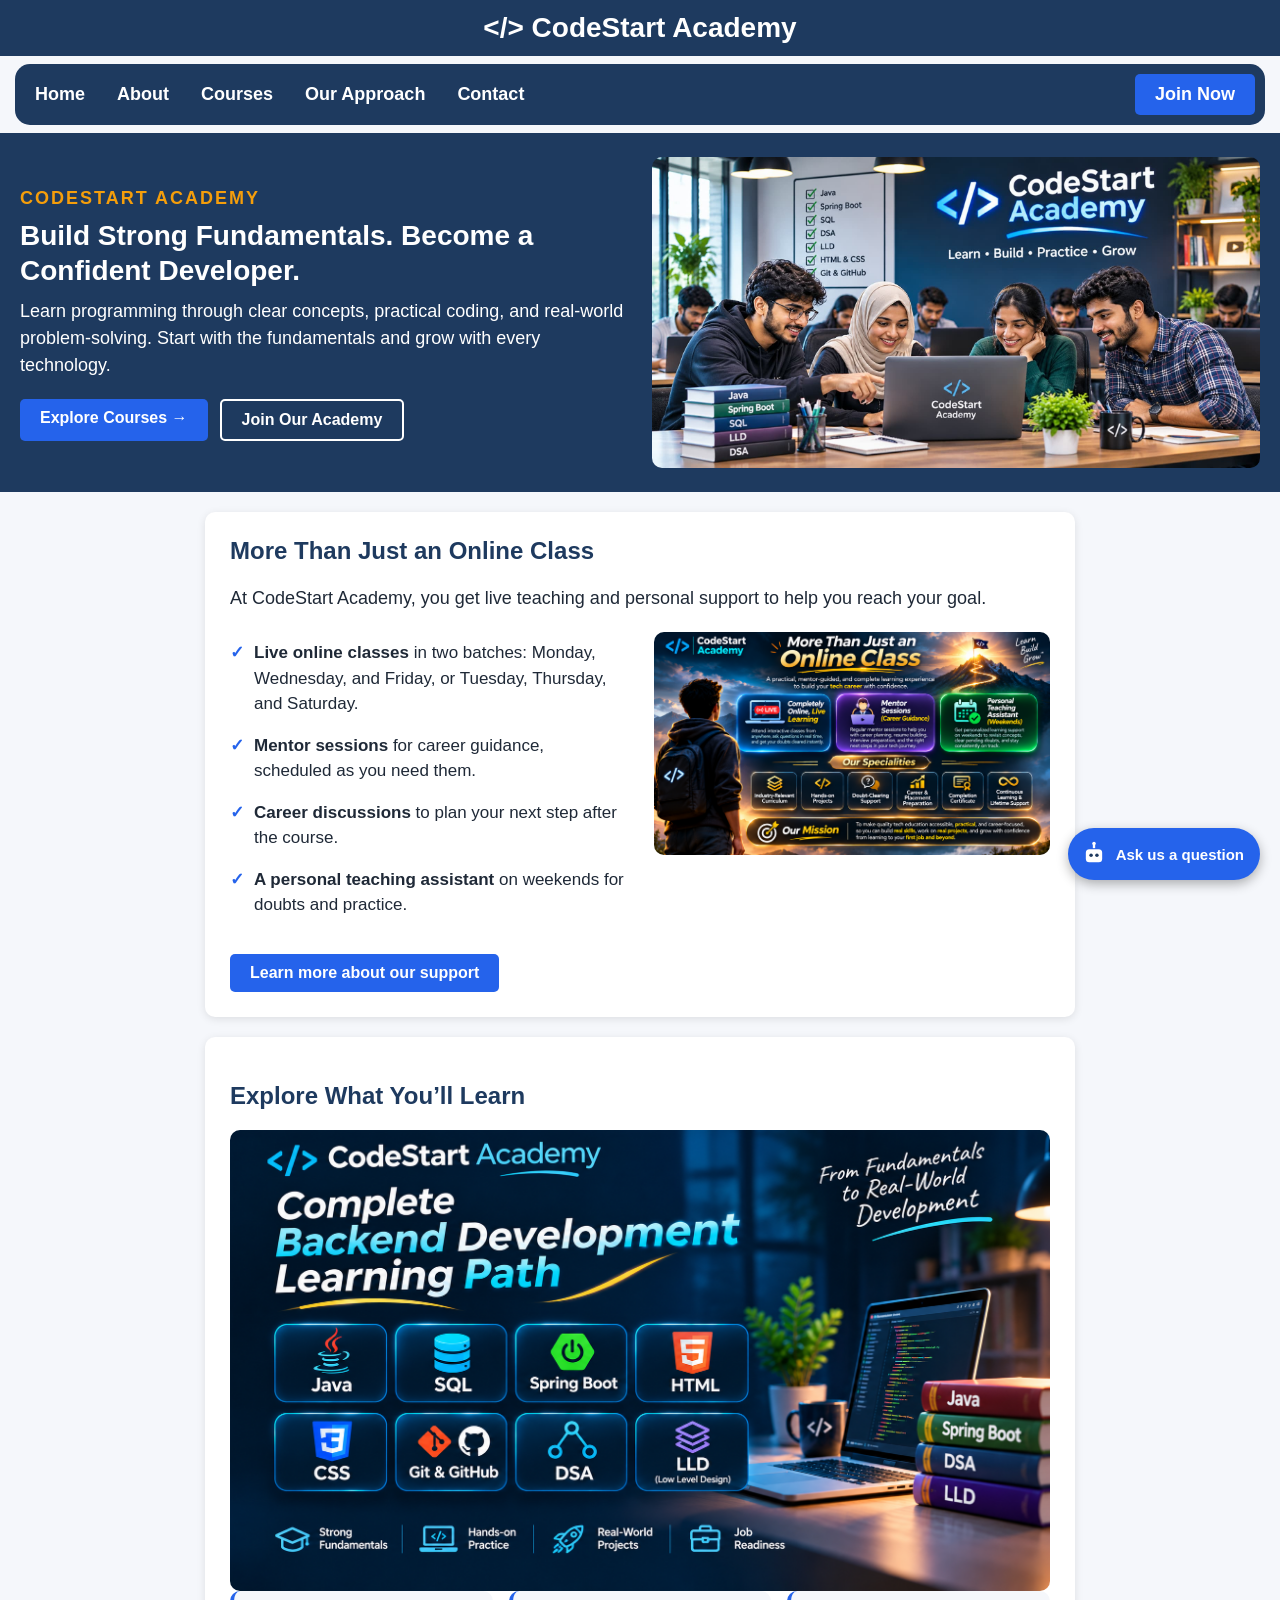
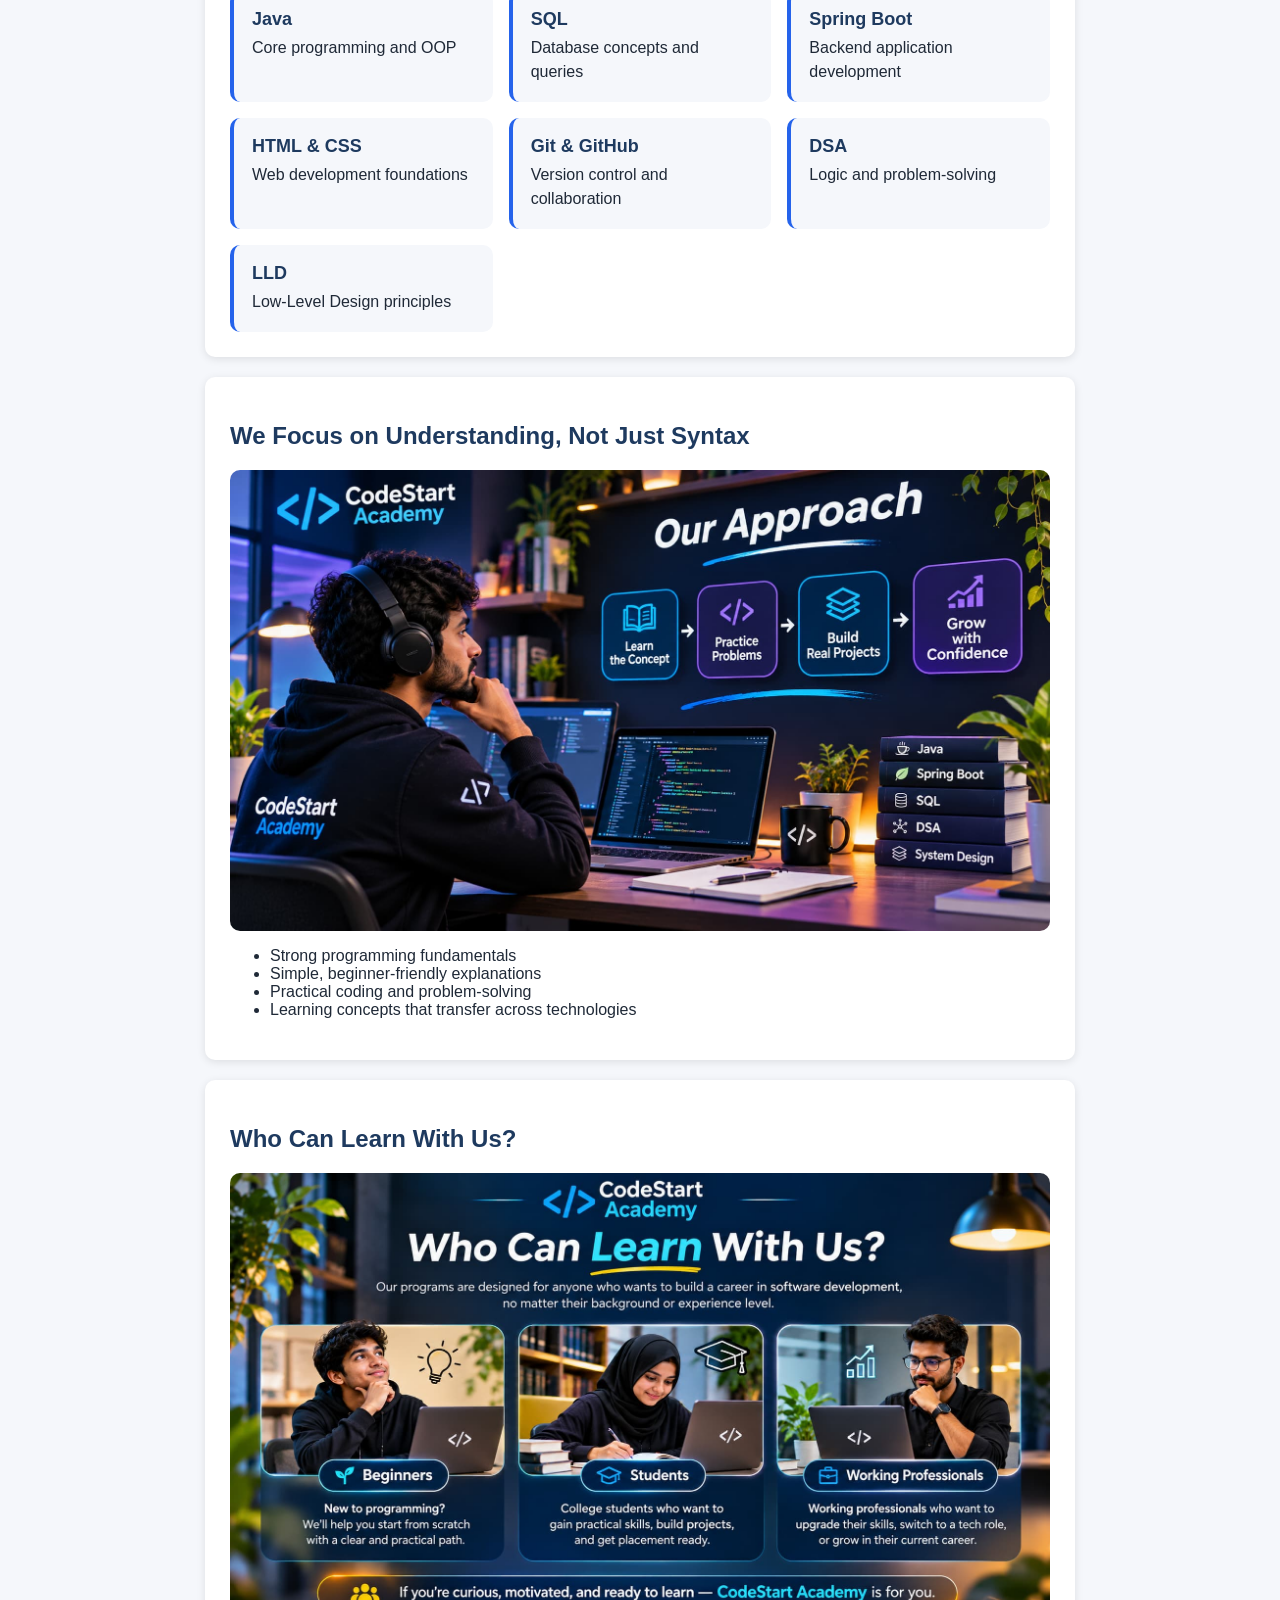
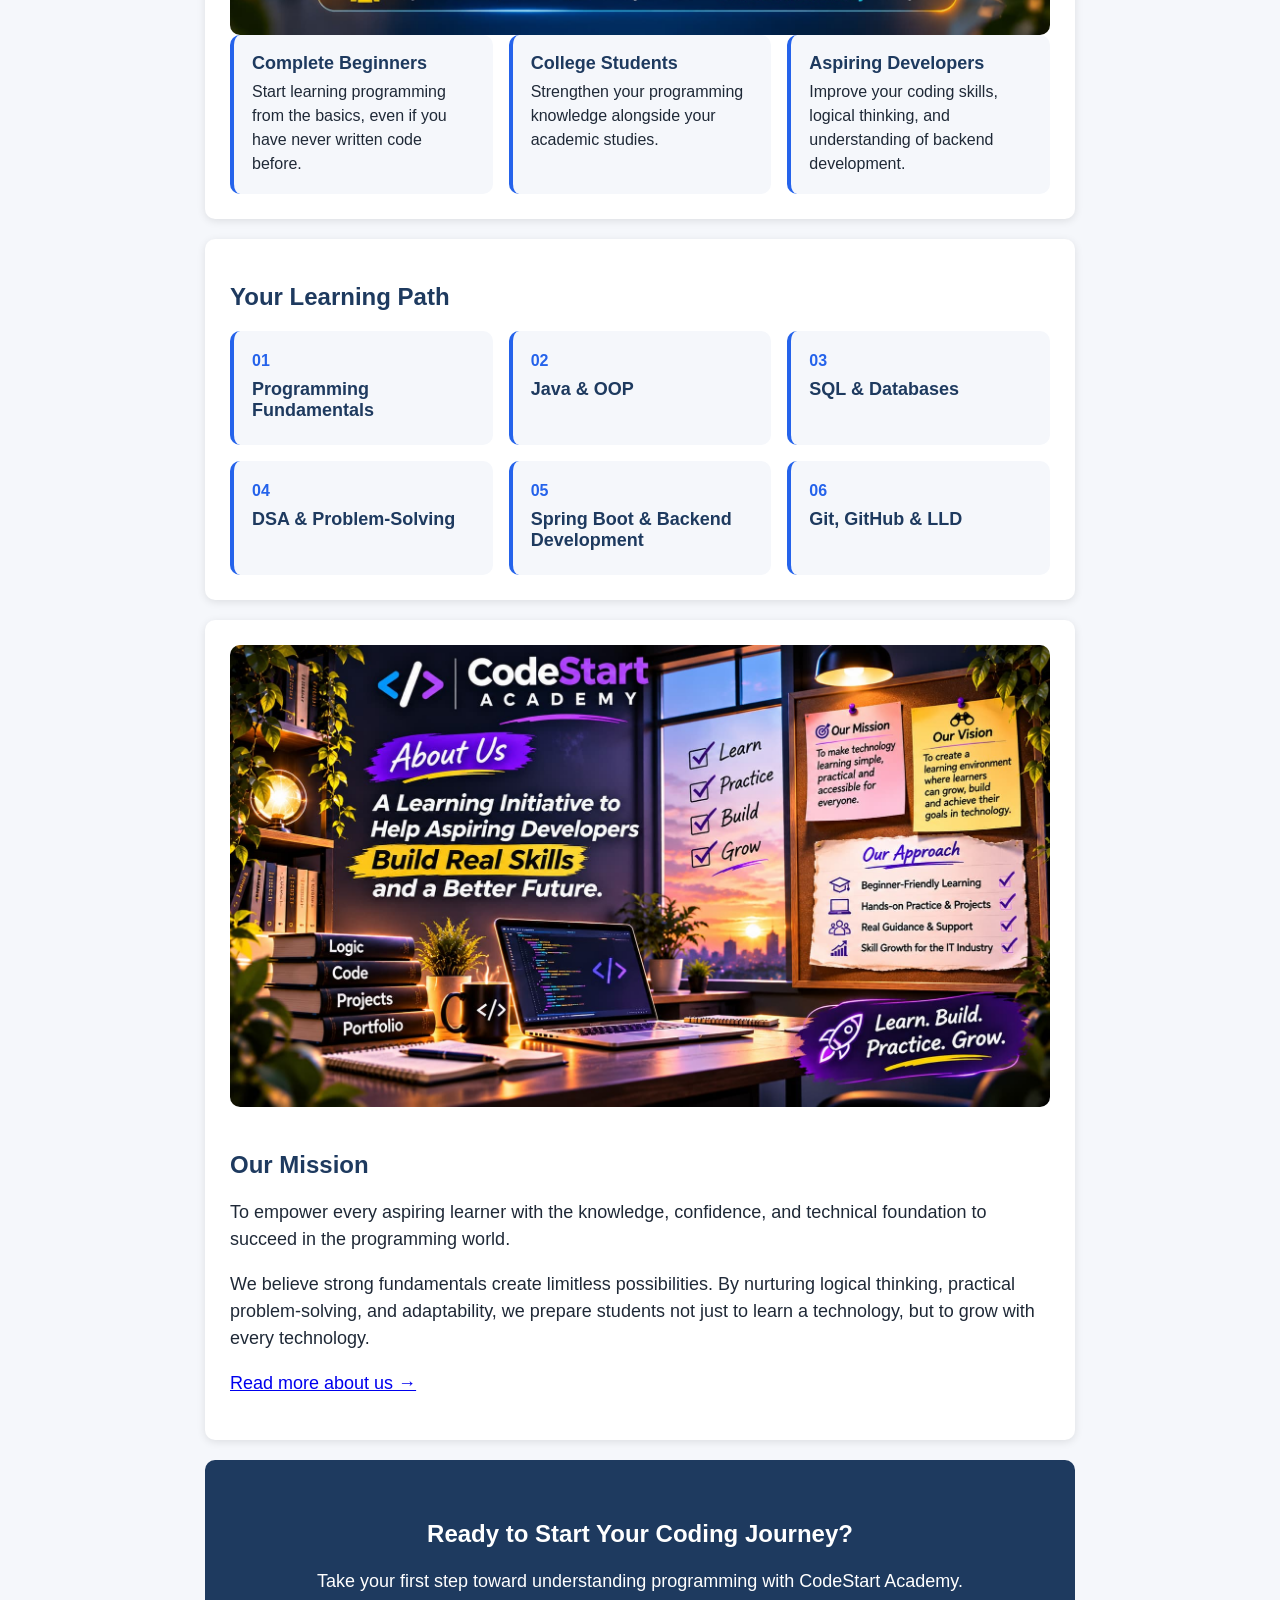
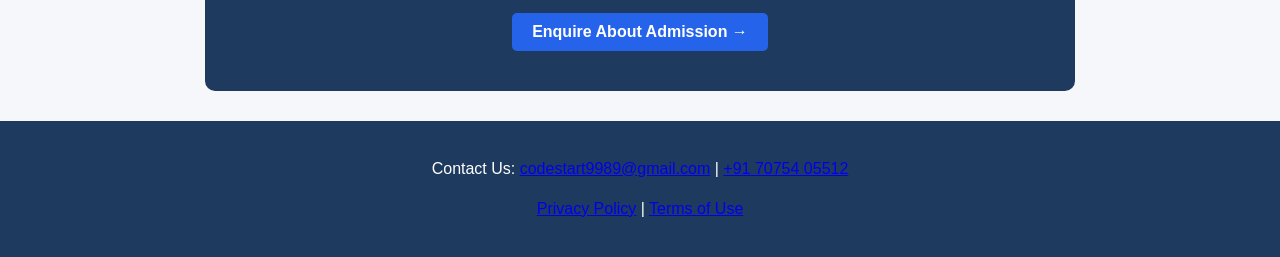
<file: index.html>
<!DOCTYPE html>
<html lang="en">
  <head>
    <meta charset="UTF-8">
    <meta name="viewport" content="width=device-width, initial-scale=1.0">
    <meta name="description" content="CodeStart Academy teaches Java, SQL, Spring Boot, Low Level Design, DSA, HTML and CSS through clear concepts and practical coding.">
    <meta property="og:title" content="CodeStart Academy | Online Coding Courses">
    <meta property="og:description" content="Build strong fundamentals and become a confident developer. Live online courses in Java, SQL, Spring Boot and more.">
    <meta property="og:type" content="website">
    <title>CodeStart Academy | Online Java, SQL and Spring Boot Courses</title>
    <link rel="stylesheet" href="style.css">
    <script async src="https://www.googletagmanager.com/gtag/js?id=G-7S1333WQDV"></script>
    <script>
      window.dataLayer = window.dataLayer || [];
      function gtag(){dataLayer.push(arguments);}
      gtag('js', new Date());
      gtag('config', 'G-7S1333WQDV');
    </script>
  </head>
  <body>

    <header>
      <h1>&lt;/&gt; CodeStart Academy</h1>
    </header>

    <nav>
      <a href="index.html" aria-current="page">Home</a>
      <a href="about.html">About</a>
      <a href="courses.html">Courses</a>
      <a href="#approach">Our Approach</a>
      <a href="contact.html">Contact</a>
      <a href="contact.html" class="btn join-btn">Join Now</a>
    </nav>

    <section class="home-hero">
      <div class="hero-text">
        <p class="eyebrow">CodeStart Academy</p>
        <h2 class="hero-title">Build Strong Fundamentals. Become a Confident Developer.</h2>
        <p>Learn programming through clear concepts, practical coding, and real-world problem-solving. Start with the fundamentals and grow with every technology.</p>
        <div class="hero-buttons">
          <a href="courses.html" class="btn">Explore Courses &rarr;</a>
          <a href="contact.html" class="btn btn-outline">Join Our Academy</a>
        </div>
      </div>
      <img src="images/hero-classroom.jpg"
           alt="Students learning to code on laptops"
           width="1200" height="500" class="hero-img">
    </section>

    <main>

      <section class="home-block support-section">
        <h2>More Than Just an Online Class</h2>
        <p>At CodeStart Academy, you get live teaching and personal support to help you reach your goal.</p>

        <div class="support-grid">
          <ul class="support-list">
            <li><strong>Live online classes</strong> in two batches: Monday, Wednesday, and Friday, or Tuesday, Thursday, and Saturday.</li>
            <li><strong>Mentor sessions</strong> for career guidance, scheduled as you need them.</li>
            <li><strong>Career discussions</strong> to plan your next step after the course.</li>
            <li><strong>A personal teaching assistant</strong> on weekends for doubts and practice.</li>
          </ul>
          <img src="images/about-support.jpg"
               alt="Student getting career guidance from a mentor during an online session"
               width="600" height="400" class="support-img">
        </div>

        <div class="support-action">
          <a href="about.html" class="btn">Learn more about our support</a>
        </div>
      </section>

      <section id="courses" class="home-block">
        <h2>Explore What You&rsquo;ll Learn</h2>

        <div class="course-picker">
          <img src="images/course-package.jpg"
               alt="Laptop with code, database tables and algorithm notes"
               width="900" height="450" class="hero-img">
          <div class="card-grid">
            <a href="#detail-java" class="mini-card">
              <h3>Java</h3>
              <p>Core programming and OOP</p>
            </a>
            <a href="#detail-sql" class="mini-card">
              <h3>SQL</h3>
              <p>Database concepts and queries</p>
            </a>
            <a href="#detail-springboot" class="mini-card">
              <h3>Spring Boot</h3>
              <p>Backend application development</p>
            </a>
            <a href="#detail-html-css" class="mini-card">
              <h3>HTML &amp; CSS</h3>
              <p>Web development foundations</p>
            </a>
            <a href="#detail-git" class="mini-card">
              <h3>Git &amp; GitHub</h3>
              <p>Version control and collaboration</p>
            </a>
            <a href="#detail-dsa" class="mini-card">
              <h3>DSA</h3>
              <p>Logic and problem-solving</p>
            </a>
            <a href="#detail-lld" class="mini-card">
              <h3>LLD</h3>
              <p>Low-Level Design principles</p>
            </a>
          </div>
        </div>

        <article class="course-item course-detail" id="detail-java">
          <img src="images/course-java.jpg" alt="Java code on a laptop screen" width="900" height="500">
          <h3>Java</h3>
          <p><strong>Duration:</strong> 3 months | <strong>Fee:</strong> Rs. 3,500</p>
          <h4>Syllabus</h4>
          <ul class="syllabus">
            <li>Java basics: variables, data types, operators, and control flow</li>
            <li>Methods, arrays, and strings</li>
            <li>Object-oriented programming: classes, objects, inheritance, polymorphism</li>
            <li>Exception handling and file handling</li>
            <li>Collections framework: List, Set, Map</li>
            <li>Java 8 features: lambdas and streams</li>
            <li>Mini project</li>
          </ul>
          <a href="contact.html" class="btn">Enquire</a>
          <p><a href="#courses">&larr; Back to all courses</a></p>
        </article>

        <article class="course-item course-detail" id="detail-sql">
          <img src="images/course-sql.jpg" alt="Database tables on a computer screen" width="900" height="500">
          <h3>SQL</h3>
          <p><strong>Duration:</strong> 1.5 months | <strong>Fee:</strong> Rs. 3,000</p>
          <h4>Syllabus</h4>
          <ul class="syllabus">
            <li>Introduction to databases and relational concepts</li>
            <li>SELECT, WHERE, ORDER BY, GROUP BY, HAVING</li>
            <li>Joins: inner, left, right, and self joins</li>
            <li>Subqueries and aggregate functions</li>
            <li>Creating tables, primary and foreign keys, constraints</li>
            <li>Normalisation and database design</li>
            <li>Indexes, views, and transactions</li>
            <li>Mini project</li>
          </ul>
          <a href="contact.html" class="btn">Enquire</a>
          <p><a href="#courses">&larr; Back to all courses</a></p>
        </article>

        <article class="course-item course-detail" id="detail-springboot">
          <img src="images/course-springboot.jpg" alt="Developer working on a software project" width="900" height="500">
          <h3>Spring Boot</h3>
          <p><strong>Duration:</strong> 2 months | <strong>Fee:</strong> Rs. 2,500</p>
          <h4>Syllabus</h4>
          <ul class="syllabus">
            <li>Spring framework basics and dependency injection</li>
            <li>Creating a Spring Boot project</li>
            <li>Building REST APIs</li>
            <li>Spring Data JPA and connecting to MySQL</li>
            <li>Validation and error handling</li>
            <li>Spring Security basics</li>
            <li>Testing and deploying the application</li>
            <li>Capstone project</li>
          </ul>
          <a href="contact.html" class="btn">Enquire</a>
          <p><a href="#courses">&larr; Back to all courses</a></p>
        </article>

        <article class="course-item course-detail" id="detail-html-css">
          <img src="images/course-html-css.jpg" alt="Website layout on a laptop" width="900" height="500">
          <h3>HTML &amp; CSS</h3>
          <p><strong>Duration:</strong> 1.5 months | <strong>Fee:</strong> Rs. 3,000</p>
          <h4>Syllabus</h4>
          <ul class="syllabus">
            <li>HTML structure, text, lists, and links</li>
            <li>Images, tables, and forms</li>
            <li>CSS selectors, colours, and fonts</li>
            <li>Box model, spacing, and borders</li>
            <li>Flexbox and CSS Grid layouts</li>
            <li>Responsive design with media queries</li>
            <li>Mini project: build a complete website</li>
          </ul>
          <a href="contact.html" class="btn">Enquire</a>
          <p><a href="#courses">&larr; Back to all courses</a></p>
        </article>

        <article class="course-item course-detail" id="detail-git">
          <h3>Git &amp; GitHub</h3>
          <p><strong>Duration:</strong> 2 weeks | <strong>Fee:</strong> Rs. 1,500</p>
          <h4>Syllabus</h4>
          <ul class="syllabus">
            <li>Git basics: init, add, commit, status, and history</li>
            <li>Branches and merging</li>
            <li>Working with GitHub: clone, push, and pull</li>
            <li>Pull requests and collaboration</li>
            <li>Using Git in a real project</li>
          </ul>
          <a href="contact.html" class="btn">Enquire</a>
          <p><a href="#courses">&larr; Back to all courses</a></p>
        </article>

        <article class="course-item course-detail" id="detail-dsa">
          <img src="images/course-dsa.jpg" alt="Algorithm notes on a whiteboard" width="900" height="500">
          <h3>Data Structures and Algorithms</h3>
          <p><strong>Duration:</strong> 3 months | <strong>Fee:</strong> Rs. 12,000</p>
          <h4>Syllabus</h4>
          <ul class="syllabus">
            <li>Time and space complexity (Big O)</li>
            <li>Arrays, strings, and two-pointer techniques</li>
            <li>Linked lists, stacks, and queues</li>
            <li>Hashing and HashMap problems</li>
            <li>Trees and binary search trees</li>
            <li>Graphs: BFS and DFS</li>
            <li>Sorting, searching, and recursion</li>
            <li>Dynamic programming basics</li>
          </ul>
          <a href="contact.html" class="btn">Enquire</a>
          <p><a href="#courses">&larr; Back to all courses</a></p>
        </article>

        <article class="course-item course-detail" id="detail-lld">
          <img src="images/course-lld.jpg" alt="System design diagram on a board" width="900" height="500">
          <h3>Low Level Design</h3>
          <p><strong>Duration:</strong> 1.5 months | <strong>Fee:</strong> Rs. 6,000</p>
          <h4>Syllabus</h4>
          <ul class="syllabus">
            <li>Object-oriented design principles</li>
            <li>SOLID principles with examples</li>
            <li>UML class and sequence diagrams</li>
            <li>Common design patterns: Factory, Strategy, Observer, Singleton</li>
            <li>Case studies: parking lot, library system, elevator system</li>
            <li>Designing a complete system from requirements</li>
          </ul>
          <a href="contact.html" class="btn">Enquire</a>
          <p><a href="#courses">&larr; Back to all courses</a></p>
        </article>
      </section>

      <section id="approach" class="home-block">
        <h2>We Focus on Understanding, Not Just Syntax</h2>
        <img src="images/approach-coding.jpg"
             alt="Student solving a coding problem on a laptop"
             width="900" height="450" class="hero-img">
        <ul>
          <li>Strong programming fundamentals</li>
          <li>Simple, beginner-friendly explanations</li>
          <li>Practical coding and problem-solving</li>
          <li>Learning concepts that transfer across technologies</li>
        </ul>
      </section>

      <section class="home-block">
        <h2>Who Can Learn With Us?</h2>
        <img src="images/who-can-learn.jpg"
             alt="Students of different backgrounds learning together"
             width="900" height="400" class="hero-img">

        <div class="card-grid">
          <div class="mini-card">
            <h3>Complete Beginners</h3>
            <p>
              Start learning programming from the basics,
              even if you have never written code before.
            </p>
          </div>

          <div class="mini-card">
            <h3>College Students</h3>
            <p>
              Strengthen your programming knowledge
              alongside your academic studies.
            </p>
          </div>

          <div class="mini-card">
            <h3>Aspiring Developers</h3>
            <p>
              Improve your coding skills, logical thinking,
              and understanding of backend development.
            </p>
          </div>
        </div>
      </section>

      <section id="path" class="home-block">
        <h2>Your Learning Path</h2>
        <div class="card-grid">
          <div class="mini-card">
            <p class="step-no">01</p>
            <h3>Programming Fundamentals</h3>
          </div>
          <div class="mini-card">
            <p class="step-no">02</p>
            <h3>Java &amp; OOP</h3>
          </div>
          <div class="mini-card">
            <p class="step-no">03</p>
            <h3>SQL &amp; Databases</h3>
          </div>
          <div class="mini-card">
            <p class="step-no">04</p>
            <h3>DSA &amp; Problem-Solving</h3>
          </div>
          <div class="mini-card">
            <p class="step-no">05</p>
            <h3>Spring Boot &amp; Backend Development</h3>
          </div>
          <div class="mini-card">
            <p class="step-no">06</p>
            <h3>Git, GitHub &amp; LLD</h3>
          </div>
        </div>
      </section>

      <section id="about" class="home-block split">
        <img src="images/about-team.jpg"
             alt="Students and trainer in a discussion at CodeStart Academy">
        <div>
          <h2>Our Mission</h2>
          <p>To empower every aspiring learner with the knowledge, confidence, and technical foundation to succeed in the programming world.</p>
          <p>We believe strong fundamentals create limitless possibilities. By nurturing logical thinking, practical problem-solving, and adaptability, we prepare students not just to learn a technology, but to grow with every technology.</p>
          <p><a href="about.html">Read more about us &rarr;</a></p>
        </div>
      </section>

      <section class="cta-box">
        <h2>Ready to Start Your Coding Journey?</h2>
        <p>Take your first step toward understanding programming with CodeStart Academy.</p>
        <a href="contact.html" class="btn">Enquire About Admission &rarr;</a>
      </section>

    </main>

    <footer>
      <p>
        Contact Us:
        <a href="mailto:codestart9989@gmail.com">codestart9989@gmail.com</a> |
        <a href="tel:+917075405512">+91 70754 05512</a>
      </p>
      <p>
        <a href="privacy.html">Privacy Policy</a> |
        <a href="terms.html">Terms of Use</a>
      </p>
    </footer>

    <script src="chatbot.js"></script>
  </body>
</html>
</file>
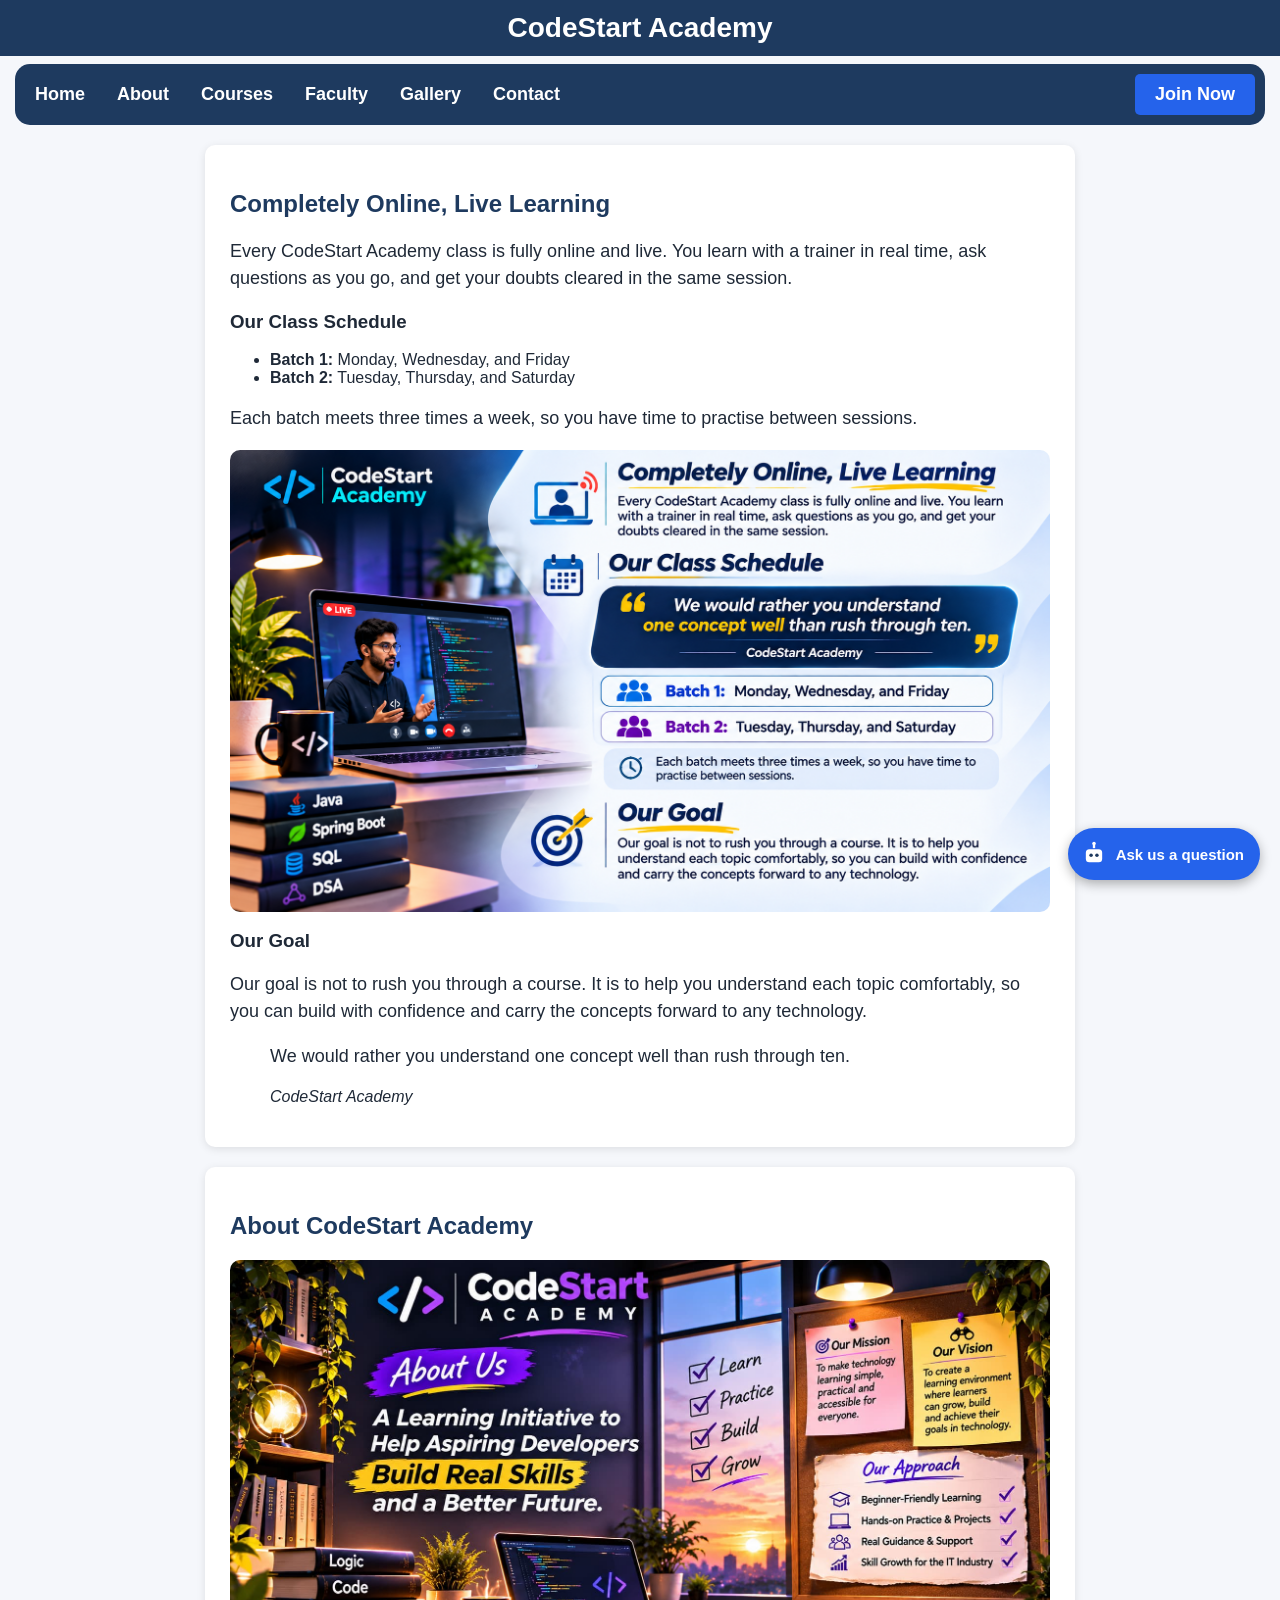
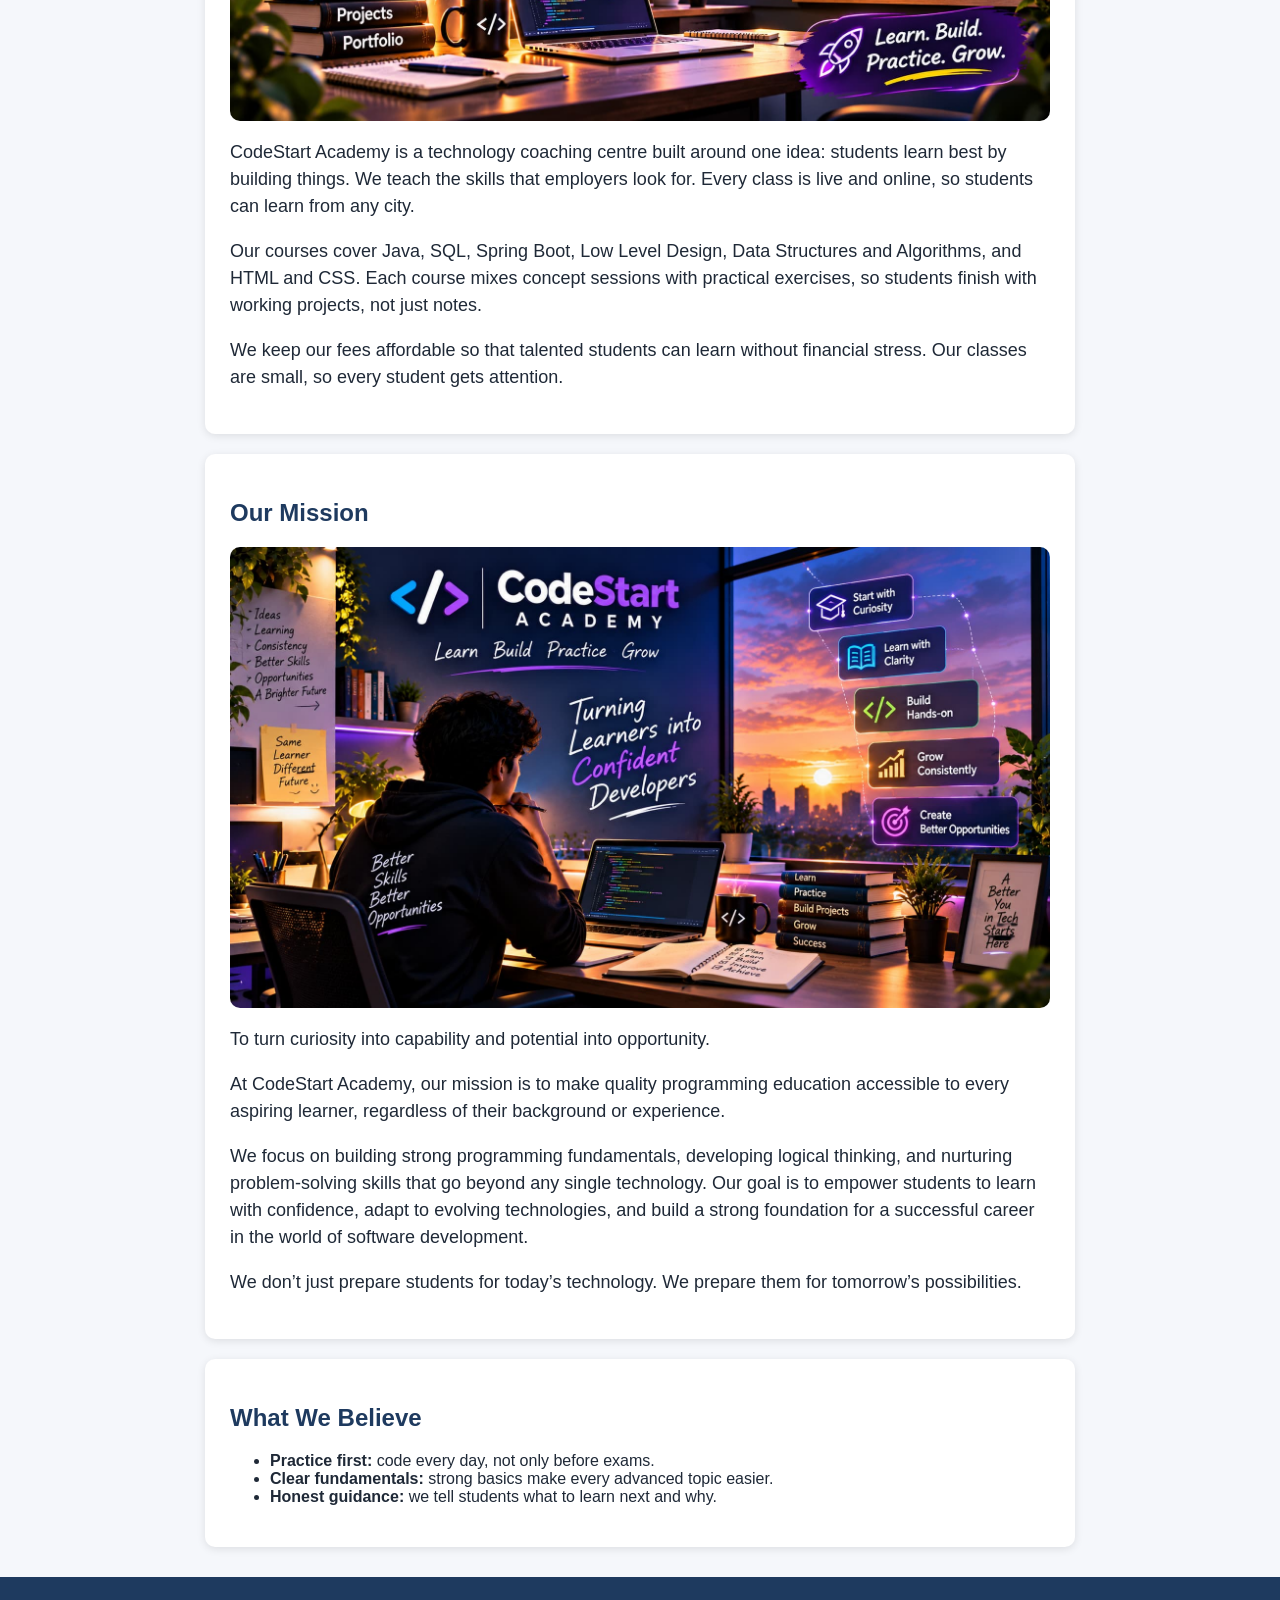
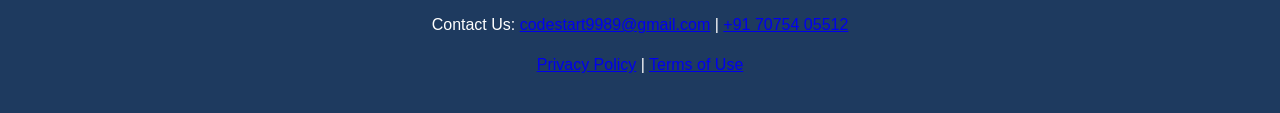
<file: about.html>
<!DOCTYPE html>
<html lang="en">
  <head>
    <meta charset="UTF-8">
    <meta name="viewport" content="width=device-width, initial-scale=1.0">
    <meta name="description" content="About CodeStart Academy, our story, mission and values.">
    <title>About | CodeStart Academy</title>
    <link rel="stylesheet" href="style.css">
  <script async src="https://www.googletagmanager.com/gtag/js?id=G-7S1333WQDV"></script>
<script>
  window.dataLayer = window.dataLayer || [];
  function gtag(){dataLayer.push(arguments);}
  gtag('js', new Date());
  gtag('config', 'G-7S1333WQDV');
</script>
  <body>
    <header>
      <h1>CodeStart Academy</h1>
    </header>

    <nav>
      <a href="index.html">Home</a>
      <a href="about.html" aria-current="page">About</a>
      <a href="courses.html">Courses</a>
      <a href="faculty.html">Faculty</a>
      <a href="gallery.html">Gallery</a>
      <a href="contact.html">Contact</a>
      <a href="contact.html" class="btn join-btn">Join Now</a>
    </nav>

    <main>
      <section>
        <h2>Completely Online, Live Learning</h2>
        <p>Every CodeStart Academy class is fully online and live. You learn with a trainer in real time, ask questions as you go, and get your doubts cleared in the same session.</p>

        <h3>Our Class Schedule</h3>
        <ul>
          <li><strong>Batch 1:</strong> Monday, Wednesday, and Friday</li>
          <li><strong>Batch 2:</strong> Tuesday, Thursday, and Saturday</li>
        </ul>
        <p>Each batch meets three times a week, so you have time to practise between sessions.</p>

        <img src="images/about-live-class.jpg"
             alt="Student attending a live online class on a laptop"
             width="900" height="400" class="hero-img">

        <h3>Our Goal</h3>
        <p>Our goal is not to rush you through a course. It is to help you understand each topic comfortably, so you can build with confidence and carry the concepts forward to any technology.</p>

        <blockquote class="quote">
          <p>We would rather you understand one concept well than rush through ten.</p>
          <cite>CodeStart Academy</cite>
        </blockquote>
      </section>

      <section>
        <h2>About CodeStart Academy</h2>
        <img src="images/about-team.jpg"
             alt="Students and trainer in a discussion at CodeStart Academy"
             width="900" height="400" class="hero-img">
        <p>CodeStart Academy is a technology coaching centre built around one idea: students learn best by building things. We teach the skills that employers look for. Every class is live and online, so students can learn from any city.</p>
        <p>Our courses cover Java, SQL, Spring Boot, Low Level Design, Data Structures and Algorithms, and HTML and CSS. Each course mixes concept sessions with practical exercises, so students finish with working projects, not just notes.</p>
        <p>We keep our fees affordable so that talented students can learn without financial stress. Our classes are small, so every student gets attention.</p>
      </section>

      <section>
        <h2>Our Mission</h2>
        <img src="images/about-classroom.jpg"
             alt="Student practising code on a laptop"
             width="900" height="400" class="hero-img">
        <p>To turn curiosity into capability and potential into opportunity.</p>
        <p>At CodeStart Academy, our mission is to make quality programming education accessible to every aspiring learner, regardless of their background or experience.</p>
        <p>We focus on building strong programming fundamentals, developing logical thinking, and nurturing problem-solving skills that go beyond any single technology. Our goal is to empower students to learn with confidence, adapt to evolving technologies, and build a strong foundation for a successful career in the world of software development.</p>
        <p>We don&rsquo;t just prepare students for today&rsquo;s technology. We prepare them for tomorrow&rsquo;s possibilities.</p>
      </section>

      <section>
        <h2>What We Believe</h2>
        <ul>
          <li><strong>Practice first:</strong> code every day, not only before exams.</li>
          <li><strong>Clear fundamentals:</strong> strong basics make every advanced topic easier.</li>
          <li><strong>Honest guidance:</strong> we tell students what to learn next and why.</li>
        </ul>
      </section>
    </main>

    <footer>
      <p>
        Contact Us:
        <a href="mailto:codestart9989@gmail.com">codestart9989@gmail.com</a> |
        <a href="tel:+917075405512">+91 70754 05512</a>
      </p>
      <p>
        <a href="privacy.html">Privacy Policy</a> |
        <a href="terms.html">Terms of Use</a>
      </p>
    </footer>
    <script src="chatbot.js"></script>
  </body>
</html>
</file>
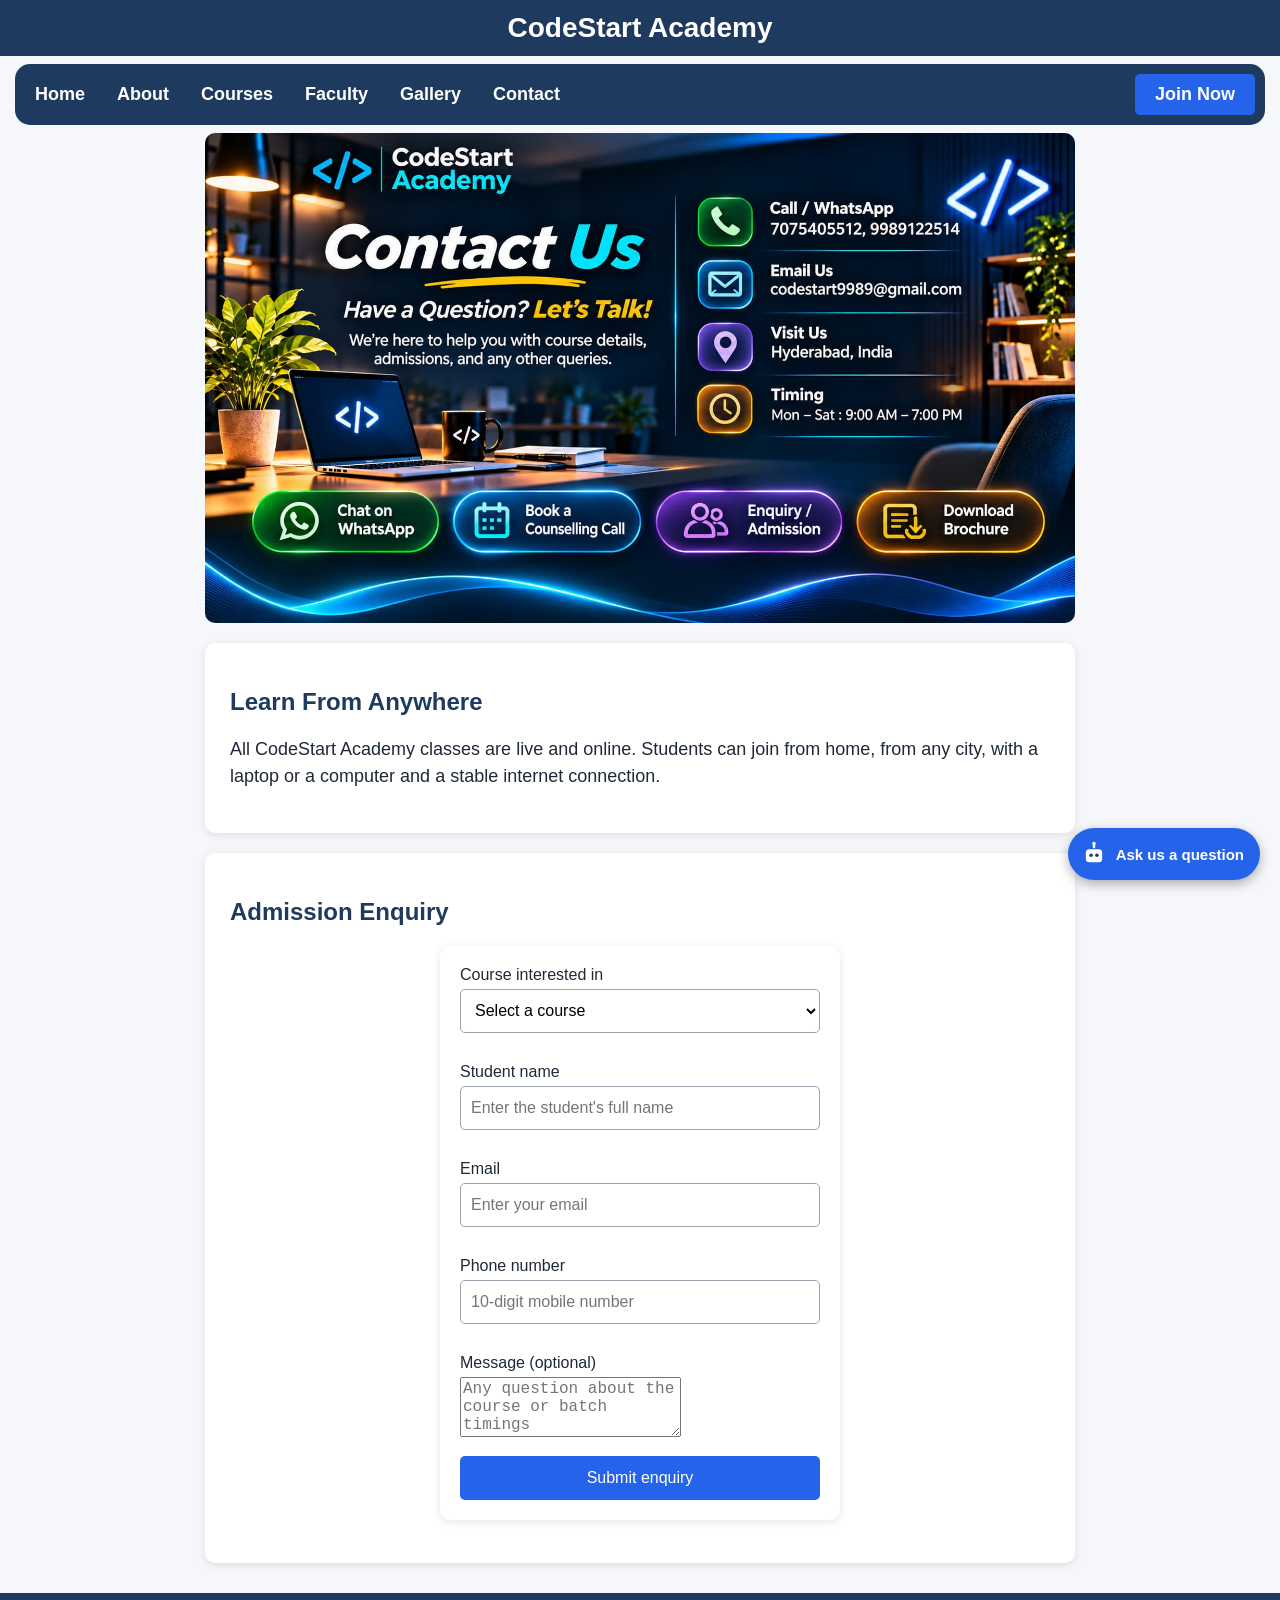
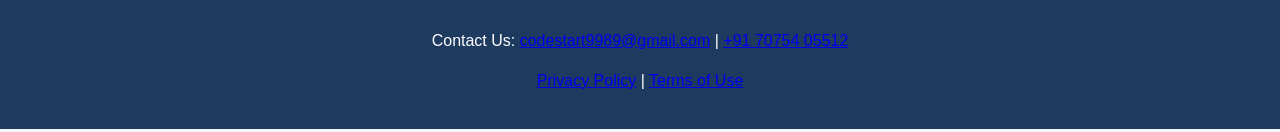
<file: contact.html>
<!DOCTYPE html>
<html lang="en">
  <head>
    <meta charset="UTF-8">
    <meta name="viewport" content="width=device-width, initial-scale=1.0">
    <meta name="description" content="Enquire about admission at CodeStart Academy. Live online courses in Java, SQL, Spring Boot, Low Level Design, DSA, HTML and CSS.">
    <title>Contact and Enquiry | CodeStart Academy</title>
    <link rel="stylesheet" href="style.css">
    <script async src="https://www.googletagmanager.com/gtag/js?id=G-7S1333WQDV"></script>
    <script>
      window.dataLayer = window.dataLayer || [];
      function gtag(){dataLayer.push(arguments);}
      gtag('js', new Date());
      gtag('config', 'G-7S1333WQDV');
    </script>
  </head>
  <body>
    <header>
      <h1>CodeStart Academy</h1>
    </header>

    <nav>
      <a href="index.html">Home</a>
      <a href="about.html">About</a>
      <a href="courses.html">Courses</a>
      <a href="faculty.html">Faculty</a>
      <a href="gallery.html">Gallery</a>
      <a href="contact.html" aria-current="page">Contact</a>
      <a href="contact.html" class="btn join-btn">Join Now</a>
    </nav>

    <main>
      <img src="images/contact-desk.jpg"
           alt="Desk with a laptop, ready for online learning"
           width="900" height="300" class="hero-img">

      <section>
        <h2>Learn From Anywhere</h2>
        <p>All CodeStart Academy classes are live and online. Students can join from home, from any city, with a laptop or a computer and a stable internet connection.</p>
      </section>

      <section id="enquiry">
        <h2>Admission Enquiry</h2>
        <form id="enquiryForm">
          <div class="form-group">
            <label for="course">Course interested in</label>
            <select id="course" name="course" required>
              <option value="">Select a course</option>
              <option value="Java">Java</option>
              <option value="SQL">SQL</option>
              <option value="Spring Boot">Spring Boot</option>
              <option value="Low Level Design">Low Level Design</option>
              <option value="Data Structures and Algorithms">Data Structures and Algorithms</option>
              <option value="HTML and CSS">HTML and CSS</option>
            </select>
          </div>

          <div class="form-group">
            <label for="studentName">Student name</label>
            <input type="text" id="studentName" name="studentName"
                   placeholder="Enter the student's full name" required>
          </div>

          <div class="form-group">
            <label for="email">Email</label>
            <input type="email" id="email" name="email"
                   placeholder="Enter your email" required>
          </div>

          <div class="form-group">
            <label for="phone">Phone number</label>
            <input type="tel" id="phone" name="phone"
                   placeholder="10-digit mobile number" pattern="[0-9]{10}" required>
          </div>

          <div class="form-group">
            <label for="message">Message (optional)</label>
            <textarea id="message" name="message" rows="3"
                      placeholder="Any question about the course or batch timings"></textarea>
          </div>

          <button type="submit">Submit enquiry</button>
        </form>

        <p id="formMessage" role="status"></p>
      </section>
    </main>

    <footer>
      <p>
        Contact Us:
        <a href="mailto:codestart9989@gmail.com">codestart9989@gmail.com</a> |
        <a href="tel:+917075405512">+91 70754 05512</a>
      </p>
      <p>
        <a href="privacy.html">Privacy Policy</a> |
        <a href="terms.html">Terms of Use</a>
      </p>
    </footer>

    <script>
      const API_URL = "http://localhost:8080/api/enquiries";

      document.getElementById("enquiryForm").addEventListener("submit", async function (event) {
        event.preventDefault();

        const form = event.target;
        const status = document.getElementById("formMessage");

        const data = {
          name: form.studentName.value.trim(),
          email: form.email.value.trim(),
          phone: form.phone.value.trim(),
          course: form.course.value,
          message: form.message.value.trim()
        };

        try {
          const response = await fetch(API_URL, {
            method: "POST",
            headers: { "Content-Type": "application/json" },
            body: JSON.stringify(data)
          });
          const result = await response.json();

          if (response.ok) {
            status.textContent = "Thank you! Your enquiry is received. Reference number: " + result.referenceId;
            form.reset();
          } else {
            status.textContent = "Please check: " + Object.values(result.errors || {}).join(", ");
          }
        } catch (error) {
          status.textContent = "Could not reach the server. Please call us on +91 70754 05512.";
        }
      });
    </script>
    <script src="chatbot.js"></script>
  </body>
</html>
</file>
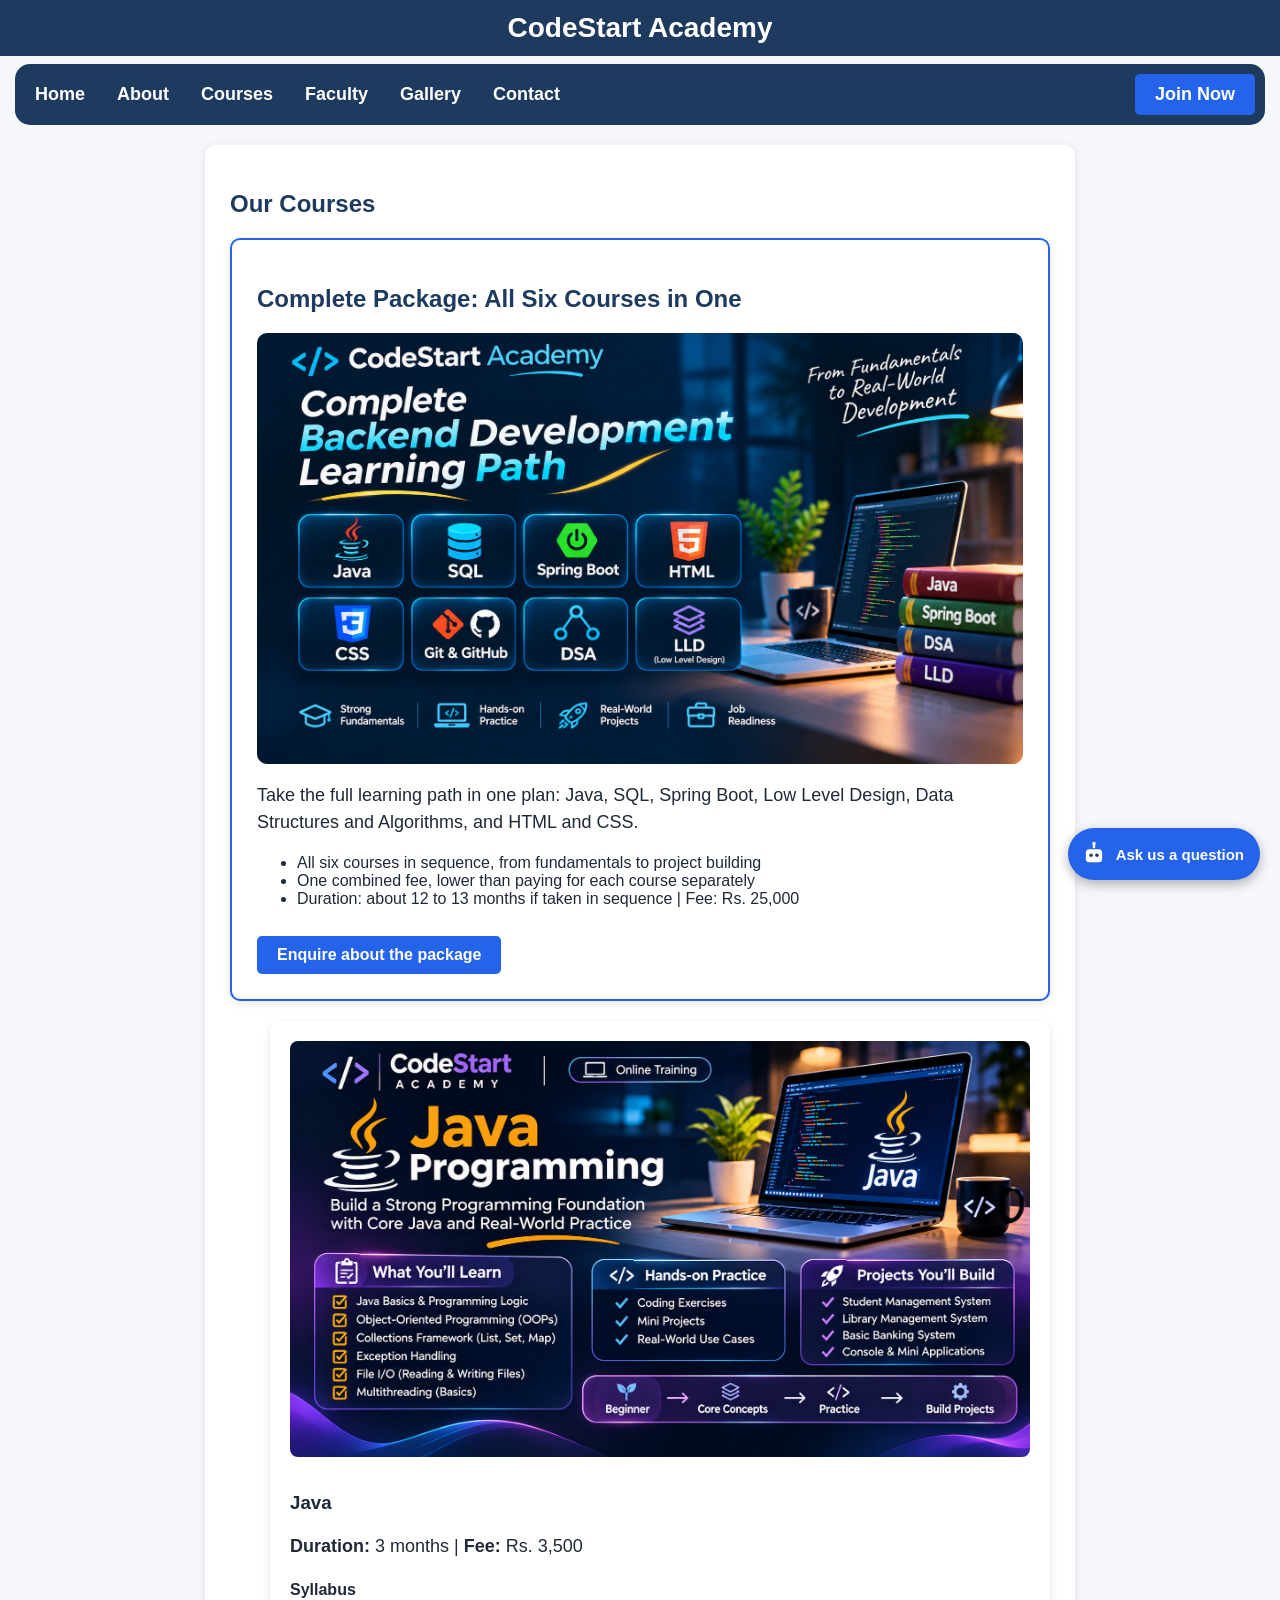
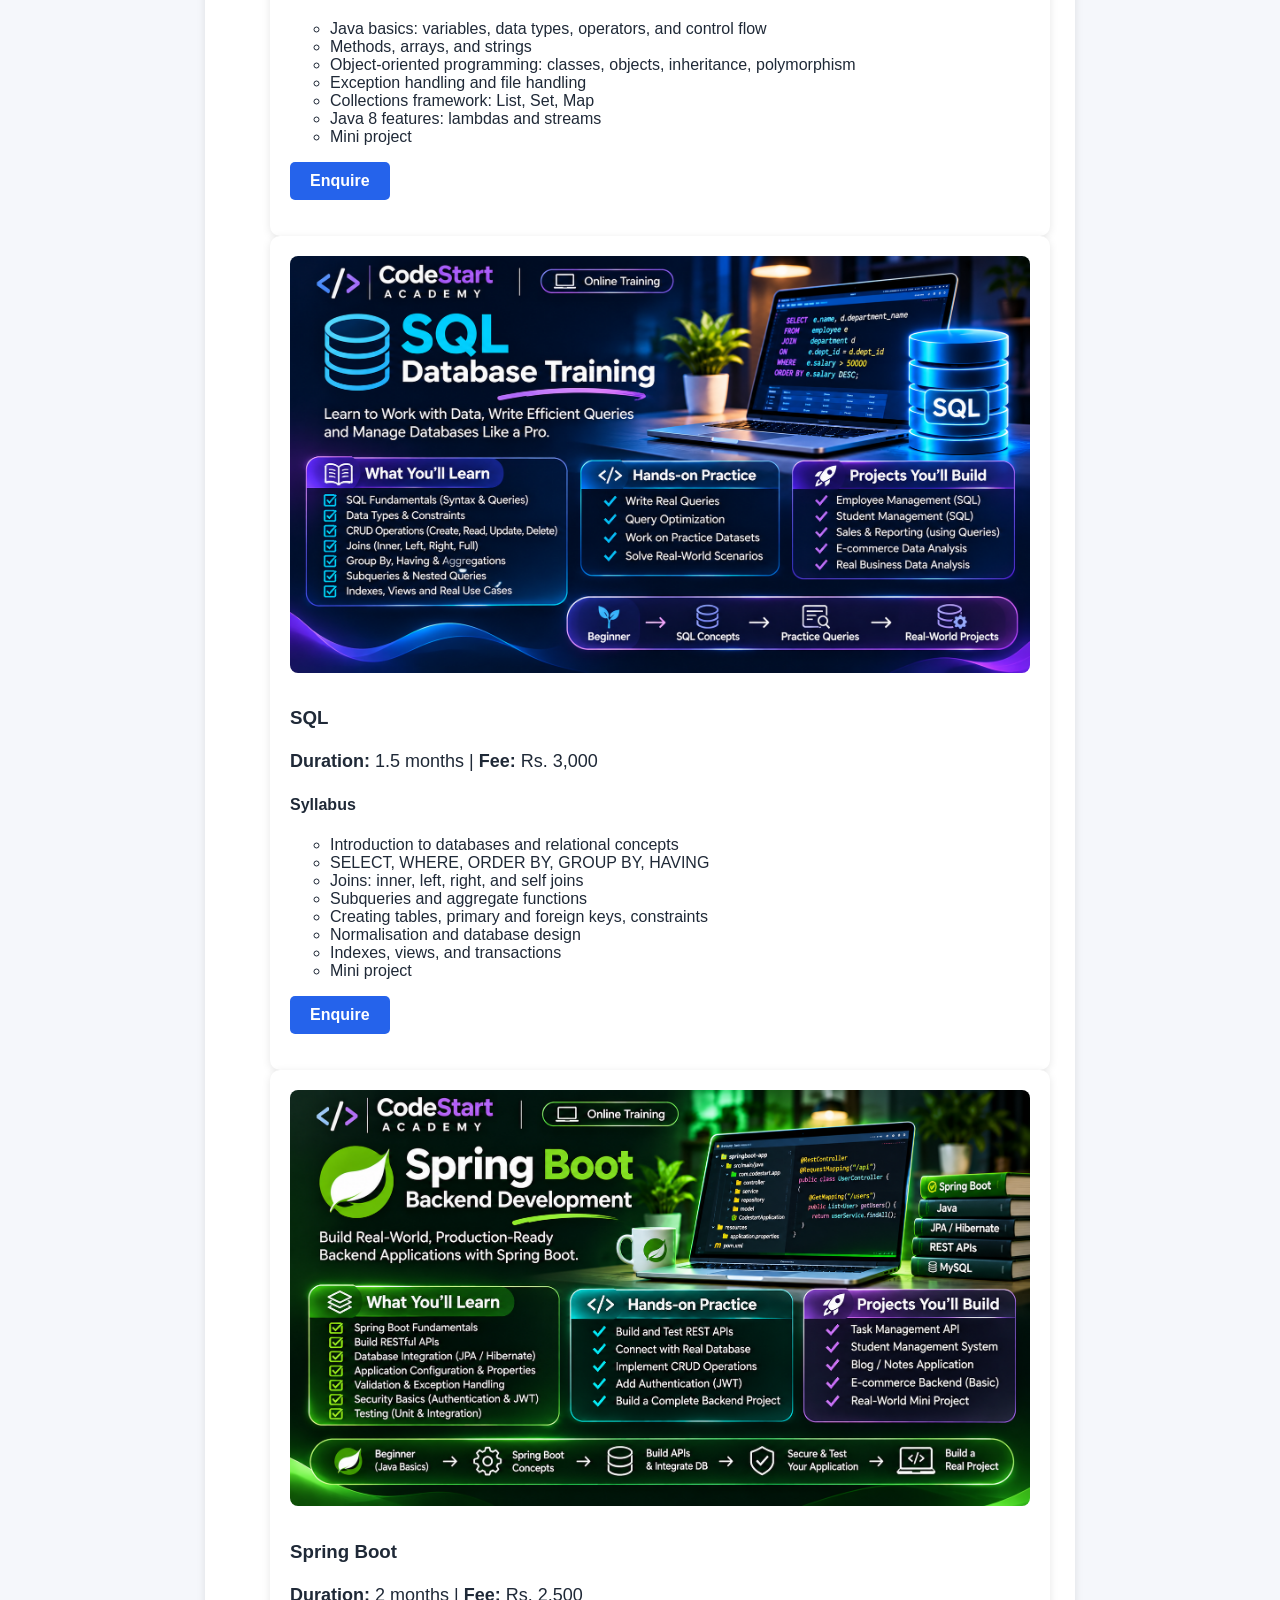
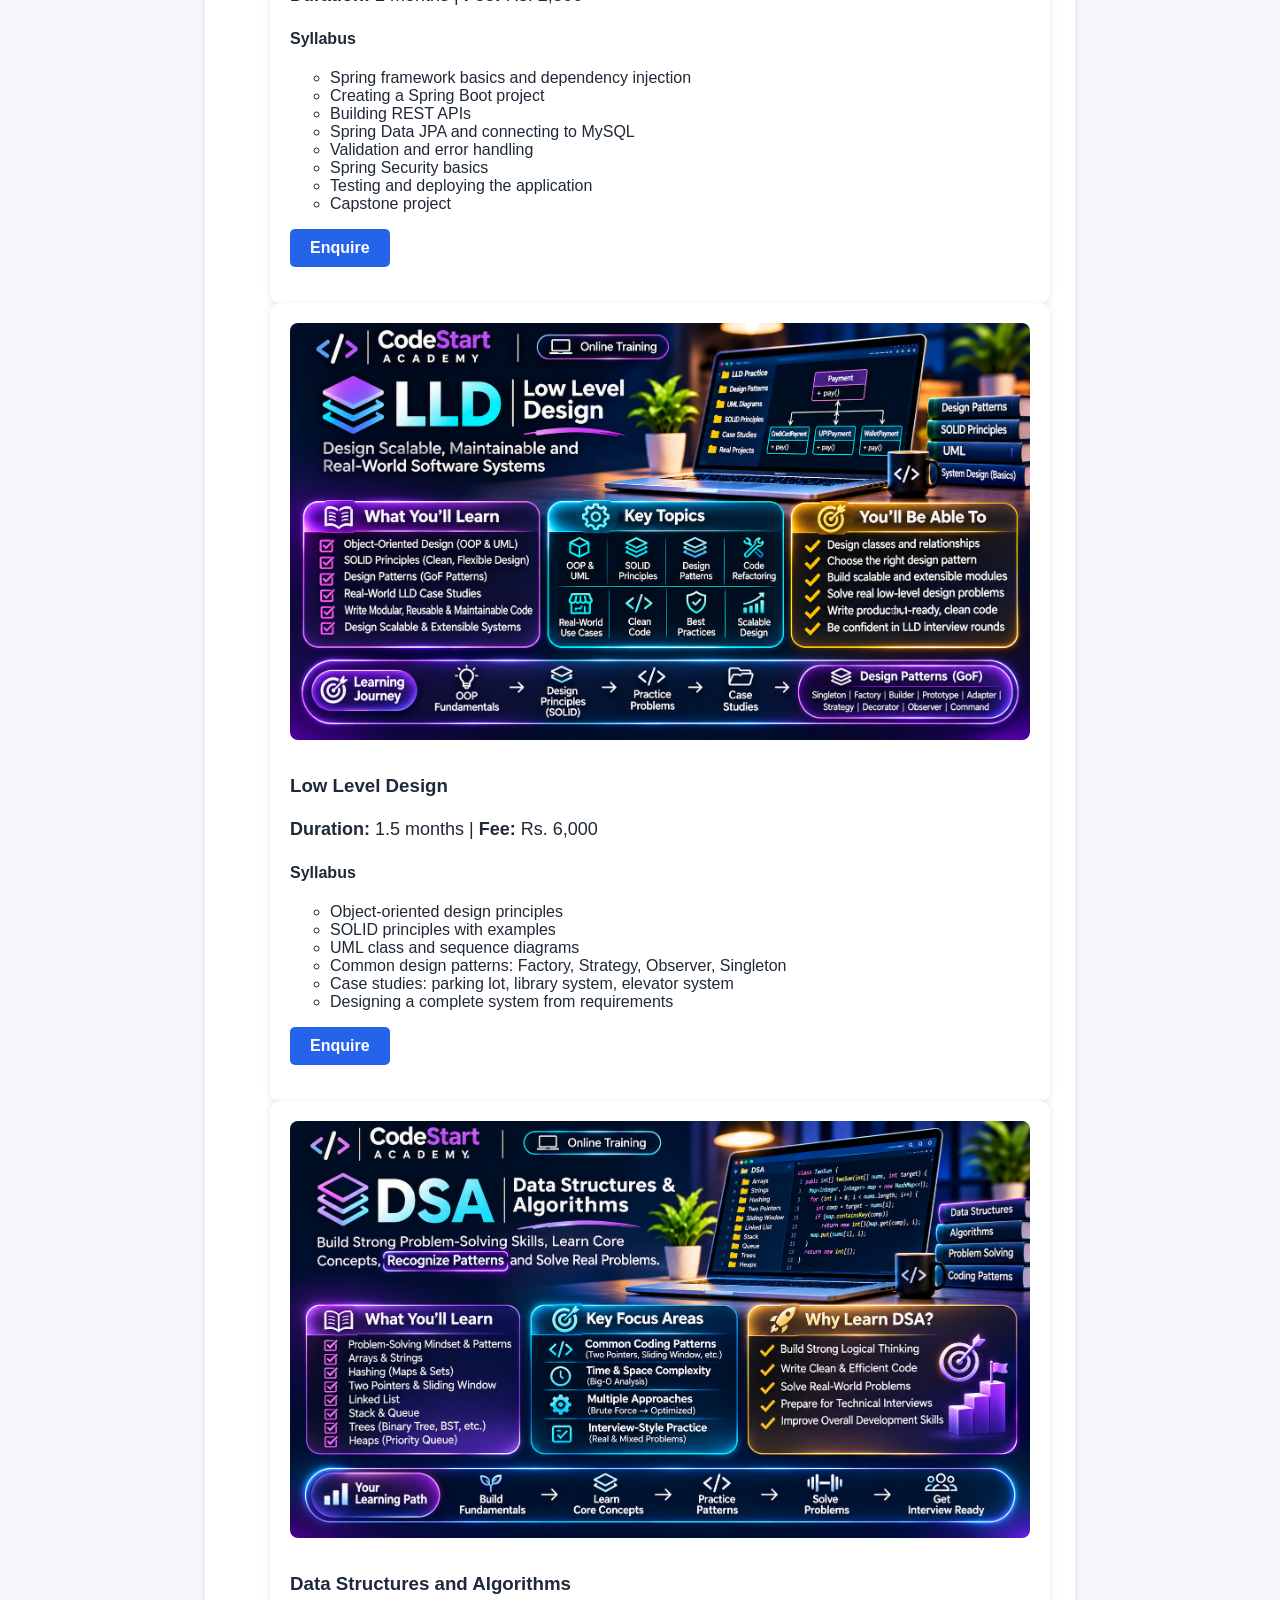
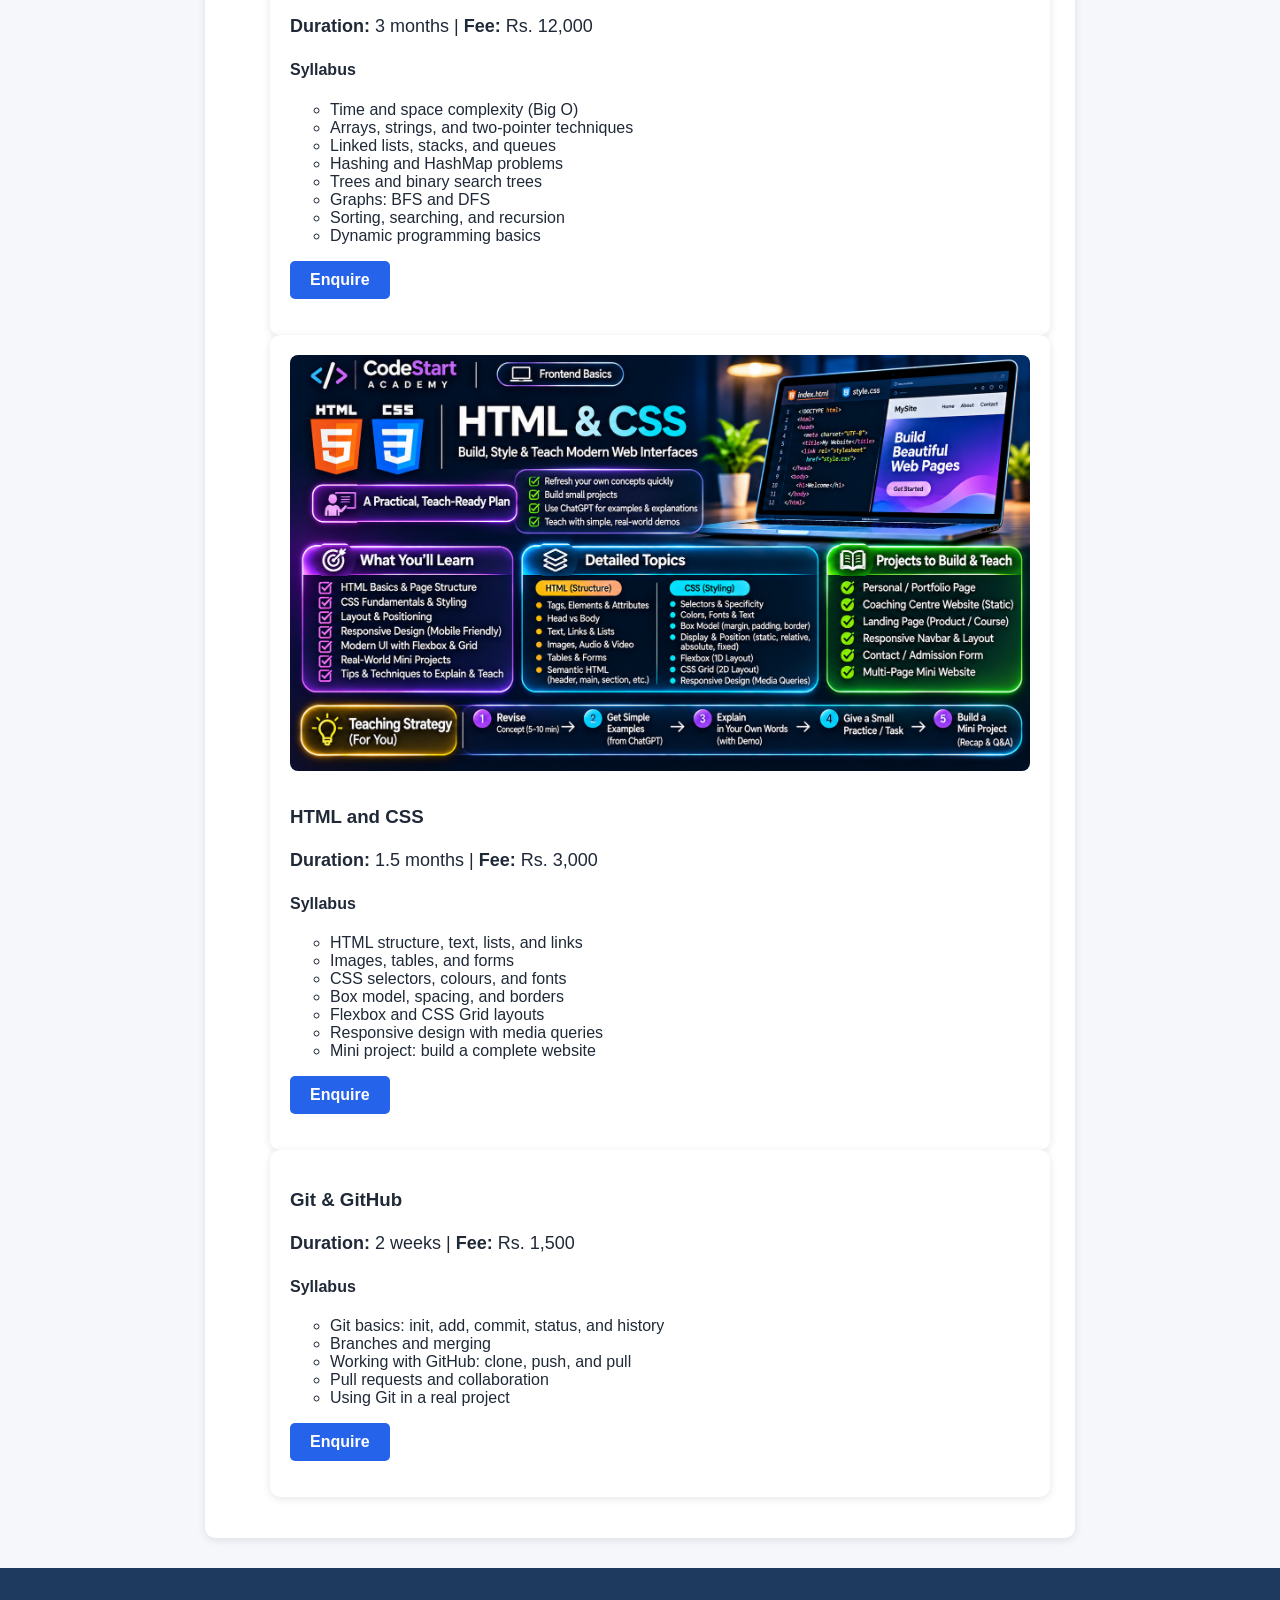
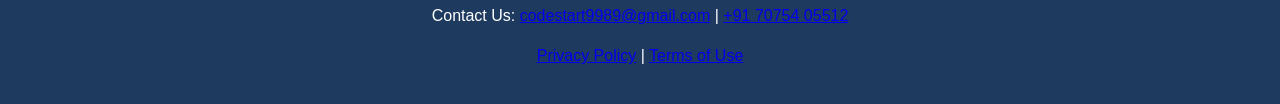
<file: courses.html>
<!DOCTYPE html>
<html lang="en">
  <head>
    <meta charset="UTF-8">
    <meta name="viewport" content="width=device-width, initial-scale=1.0">
    <meta name="description" content="Online Java, SQL, Spring Boot, Low Level Design, DSA, HTML and CSS courses at CodeStart Academy, with syllabus, duration and fees.">
    <title>Online Java, SQL and Spring Boot Courses | CodeStart Academy</title>
    <link rel="stylesheet" href="style.css">
  <script async src="https://www.googletagmanager.com/gtag/js?id=G-7S1333WQDV"></script>
<script>
  window.dataLayer = window.dataLayer || [];
  function gtag(){dataLayer.push(arguments);}
  gtag('js', new Date());
  gtag('config', 'G-7S1333WQDV');
</script>
<script src="chatbot.js"></script>
  <body>
    <header>
      <h1>CodeStart Academy</h1>
    </header>

 <nav>
  <a href="index.html">Home</a>
  <a href="about.html">About</a>
  <a href="courses.html" aria-current="page">Courses</a>
  <a href="faculty.html">Faculty</a>
  <a href="gallery.html">Gallery</a>
  <a href="contact.html">Contact</a>
  <a href="contact.html" class="btn join-btn">Join Now</a>
 </nav>

    <main>
      <section>
        <h2>Our Courses</h2>

        <section class="package">
          <h2>Complete Package: All Six Courses in One</h2>
          <img src="images/course-package.jpg"
               alt="Laptop with code, database tables and algorithm notes for the complete CodeStart Academy package"
               width="900" height="450" class="hero-img">
          <p>Take the full learning path in one plan: Java, SQL, Spring Boot, Low Level Design, Data Structures and Algorithms, and HTML and CSS.</p>
          <ul>
            <li>All six courses in sequence, from fundamentals to project building</li>
            <li>One combined fee, lower than paying for each course separately</li>
            <li>Duration: about 12 to 13 months if taken in sequence | Fee: Rs. 25,000</li>
          </ul>
          <a href="contact.html" class="btn">Enquire about the package</a>
        </section>

        <ul class="course-list">

          <li class="course-item">
            <img src="images/course-java.jpg" alt="Java code on a laptop screen" width="280" height="160">
            <div class="course-info">
              <h3>Java</h3>
              <p><strong>Duration:</strong> 3 months | <strong>Fee:</strong> Rs. 3,500</p>
              <h4>Syllabus</h4>
              <ul class="syllabus">
                <li>Java basics: variables, data types, operators, and control flow</li>
                <li>Methods, arrays, and strings</li>
                <li>Object-oriented programming: classes, objects, inheritance, polymorphism</li>
                <li>Exception handling and file handling</li>
                <li>Collections framework: List, Set, Map</li>
                <li>Java 8 features: lambdas and streams</li>
                <li>Mini project</li>
              </ul>
              <a href="contact.html" class="btn">Enquire</a>
            </div>
          </li>

          <li class="course-item">
            <img src="images/course-sql.jpg" alt="Database tables on a computer screen" width="280" height="160">
            <div class="course-info">
              <h3>SQL</h3>
              <p><strong>Duration:</strong> 1.5 months | <strong>Fee:</strong> Rs. 3,000</p>
              <h4>Syllabus</h4>
              <ul class="syllabus">
                <li>Introduction to databases and relational concepts</li>
                <li>SELECT, WHERE, ORDER BY, GROUP BY, HAVING</li>
                <li>Joins: inner, left, right, and self joins</li>
                <li>Subqueries and aggregate functions</li>
                <li>Creating tables, primary and foreign keys, constraints</li>
                <li>Normalisation and database design</li>
                <li>Indexes, views, and transactions</li>
                <li>Mini project</li>
              </ul>
              <a href="contact.html" class="btn">Enquire</a>
            </div>
          </li>

          <li class="course-item">
            <img src="images/course-springboot.jpg" alt="Developer working on a software project" width="280" height="160">
            <div class="course-info">
              <h3>Spring Boot</h3>
              <p><strong>Duration:</strong> 2 months | <strong>Fee:</strong> Rs. 2,500</p>
              <h4>Syllabus</h4>
              <ul class="syllabus">
                <li>Spring framework basics and dependency injection</li>
                <li>Creating a Spring Boot project</li>
                <li>Building REST APIs</li>
                <li>Spring Data JPA and connecting to MySQL</li>
                <li>Validation and error handling</li>
                <li>Spring Security basics</li>
                <li>Testing and deploying the application</li>
                <li>Capstone project</li>
              </ul>
              <a href="contact.html" class="btn">Enquire</a>
            </div>
          </li>

          <li class="course-item">
            <img src="images/course-lld.jpg" alt="System design diagram on a board" width="280" height="160">
            <div class="course-info">
              <h3>Low Level Design</h3>
              <p><strong>Duration:</strong> 1.5 months | <strong>Fee:</strong> Rs. 6,000</p>
              <h4>Syllabus</h4>
              <ul class="syllabus">
                <li>Object-oriented design principles</li>
                <li>SOLID principles with examples</li>
                <li>UML class and sequence diagrams</li>
                <li>Common design patterns: Factory, Strategy, Observer, Singleton</li>
                <li>Case studies: parking lot, library system, elevator system</li>
                <li>Designing a complete system from requirements</li>
              </ul>
              <a href="contact.html" class="btn">Enquire</a>
            </div>
          </li>

          <li class="course-item">
            <img src="images/course-dsa.jpg" alt="Algorithm notes on a whiteboard" width="280" height="160">
            <div class="course-info">
              <h3>Data Structures and Algorithms</h3>
              <p><strong>Duration:</strong> 3 months | <strong>Fee:</strong> Rs. 12,000</p>
              <h4>Syllabus</h4>
              <ul class="syllabus">
                <li>Time and space complexity (Big O)</li>
                <li>Arrays, strings, and two-pointer techniques</li>
                <li>Linked lists, stacks, and queues</li>
                <li>Hashing and HashMap problems</li>
                <li>Trees and binary search trees</li>
                <li>Graphs: BFS and DFS</li>
                <li>Sorting, searching, and recursion</li>
                <li>Dynamic programming basics</li>
              </ul>
              <a href="contact.html" class="btn">Enquire</a>
            </div>
          </li>

          <li class="course-item">
            <img src="images/course-html-css.jpg" alt="Website layout on a laptop" width="280" height="160">
            <div class="course-info">
              <h3>HTML and CSS</h3>
              <p><strong>Duration:</strong> 1.5 months | <strong>Fee:</strong> Rs. 3,000</p>
              <h4>Syllabus</h4>
              <ul class="syllabus">
                <li>HTML structure, text, lists, and links</li>
                <li>Images, tables, and forms</li>
                <li>CSS selectors, colours, and fonts</li>
                <li>Box model, spacing, and borders</li>
                <li>Flexbox and CSS Grid layouts</li>
                <li>Responsive design with media queries</li>
                <li>Mini project: build a complete website</li>
              </ul>
              <a href="contact.html" class="btn">Enquire</a>
            </div>
          </li>
          <li class="course-item">
            <div class="course-info">
              <h3>Git &amp; GitHub</h3>
              <p><strong>Duration:</strong> 2 weeks | <strong>Fee:</strong> Rs. 1,500</p>
              <h4>Syllabus</h4>
              <ul class="syllabus">
                <li>Git basics: init, add, commit, status, and history</li>
                <li>Branches and merging</li>
                <li>Working with GitHub: clone, push, and pull</li>
                <li>Pull requests and collaboration</li>
                <li>Using Git in a real project</li>
              </ul>
              <a href="contact.html" class="btn">Enquire</a>
            </div>
          </li>
        </ul>
      </section>
    </main>

   <footer>
  <p>
    Contact Us:
    <a href="mailto:codestart9989@gmail.com">codestart9989@gmail.com</a> |
    <a href="tel:+917075405512">+91 70754 05512</a>
  </p>
  <p>
    <a href="privacy.html">Privacy Policy</a> |
    <a href="terms.html">Terms of Use</a>
  </p>
</footer>
<script src="chatbot.js"></script>
  </body>
</html>
</file>
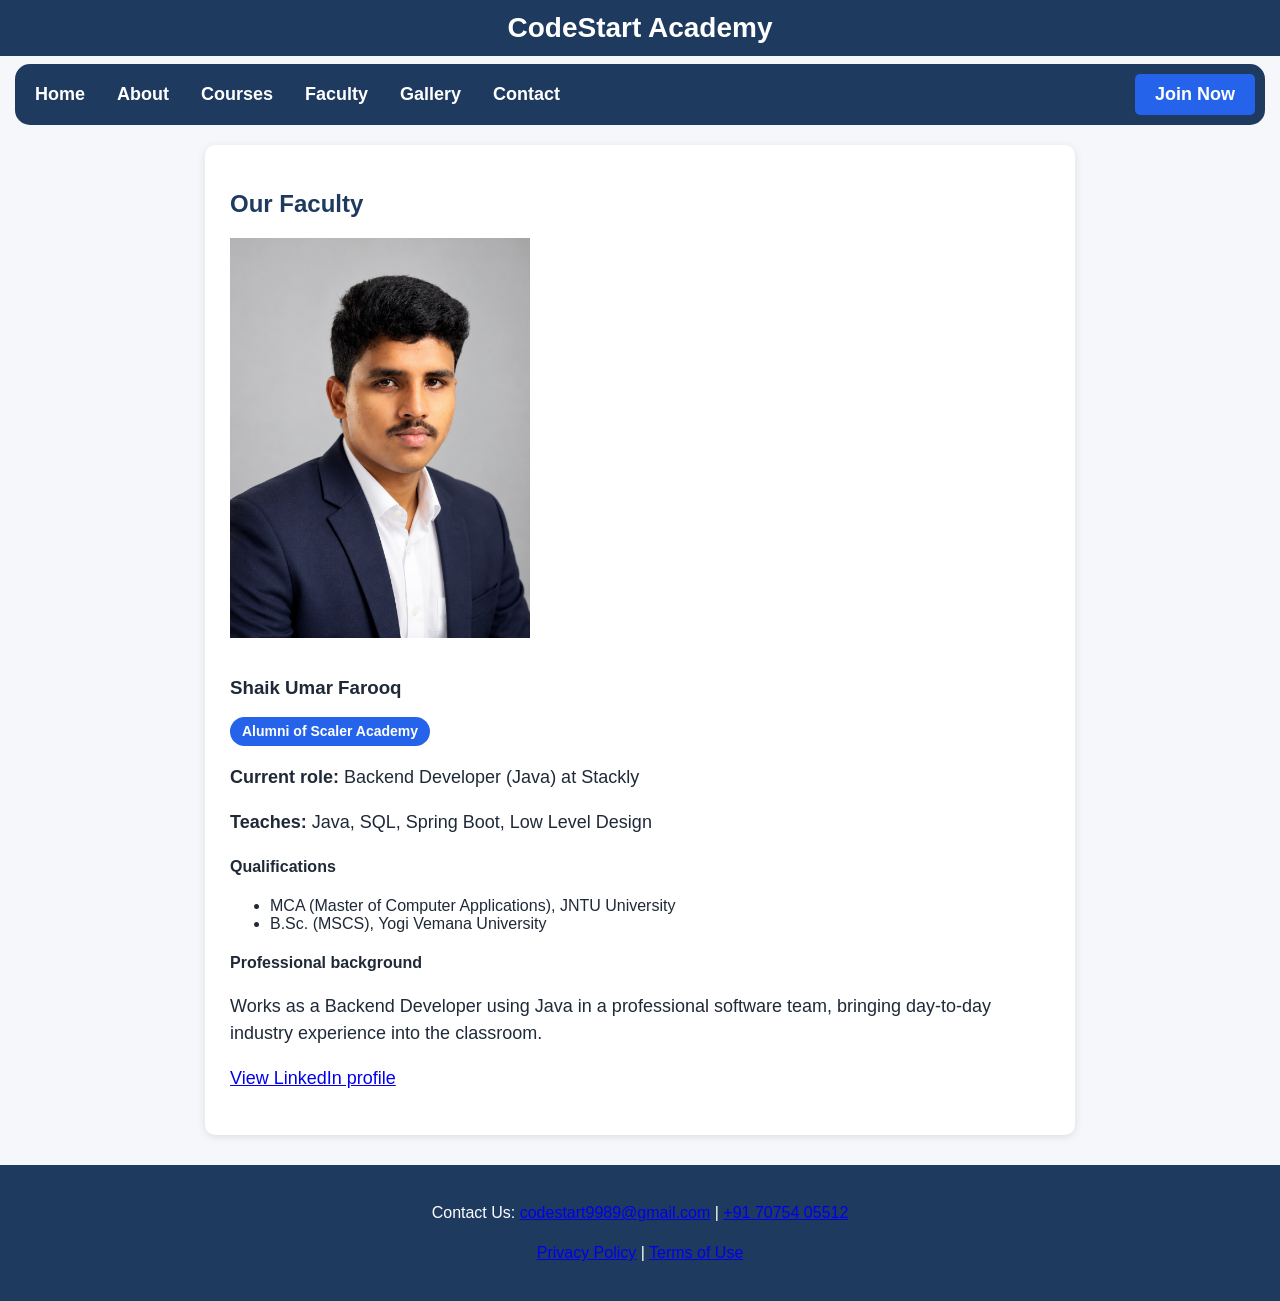
<file: faculty.html>
<!DOCTYPE html>
<html lang="en">
  <head>
    <meta charset="UTF-8">
    <meta name="viewport" content="width=device-width, initial-scale=1.0">
    <meta name="description" content="Meet Shaik Umar Farooq, Java backend trainer at CodeStart Academy, with qualifications from JNTU and Yogi Vemana University, and Scaler Academy alumni.">
    <title>Faculty | CodeStart Academy</title>
    <link rel="stylesheet" href="style.css">
  <script async src="https://www.googletagmanager.com/gtag/js?id=G-7S1333WQDV"></script>
<script>
  window.dataLayer = window.dataLayer || [];
  function gtag(){dataLayer.push(arguments);}
  gtag('js', new Date());
  gtag('config', 'G-7S1333WQDV');
</script>
  <body>
    <header>
      <h1>CodeStart Academy</h1>
    </header>

    <nav>
      <a href="index.html">Home</a>
      <a href="about.html">About</a>
      <a href="courses.html">Courses</a>
      <a href="faculty.html" aria-current="page">Faculty</a>
      <a href="gallery.html">Gallery</a>
      <a href="contact.html">Contact</a>
      <a href="contact.html" class="btn join-btn">Join Now</a>
    </nav>

    <main>
      <section>
        <h2>Our Faculty</h2>

        <article class="faculty-card">
          <img src="images/faculty-umar.jpg"
               alt="Shaik Umar Farooq, Java backend trainer at CodeStart Academy"
               width="300" height="300" class="faculty-img">
          <div>
            <h3>Shaik Umar Farooq</h3>
            <p><span class="tag">Alumni of Scaler Academy</span></p>
            <p><strong>Current role:</strong> Backend Developer (Java) at Stackly</p>
            <p><strong>Teaches:</strong> Java, SQL, Spring Boot, Low Level Design</p>

            <h4>Qualifications</h4>
            <ul>
              <li>MCA (Master of Computer Applications), JNTU University</li>
              <li>B.Sc. (MSCS), Yogi Vemana University</li>
            </ul>

            <h4>Professional background</h4>
            <p>Works as a Backend Developer using Java in a professional software team, bringing day-to-day industry experience into the classroom.</p>

            <p>
              <a href="https://www.linkedin.com/in/umar-farooq-shaik-33ab3625a/"
                 target="_blank" rel="noopener">View LinkedIn profile</a>
            </p>
          </div>
        </article>
      </section>
    </main>

    <footer>
      <p>
        Contact Us:
        <a href="mailto:codestart9989@gmail.com">codestart9989@gmail.com</a> |
        <a href="tel:+917075405512">+91 70754 05512</a>
      </p>
      <p>
        <a href="privacy.html">Privacy Policy</a> |
        <a href="terms.html">Terms of Use</a>
      </p>
    </footer>
  </body>
</html>
</file>
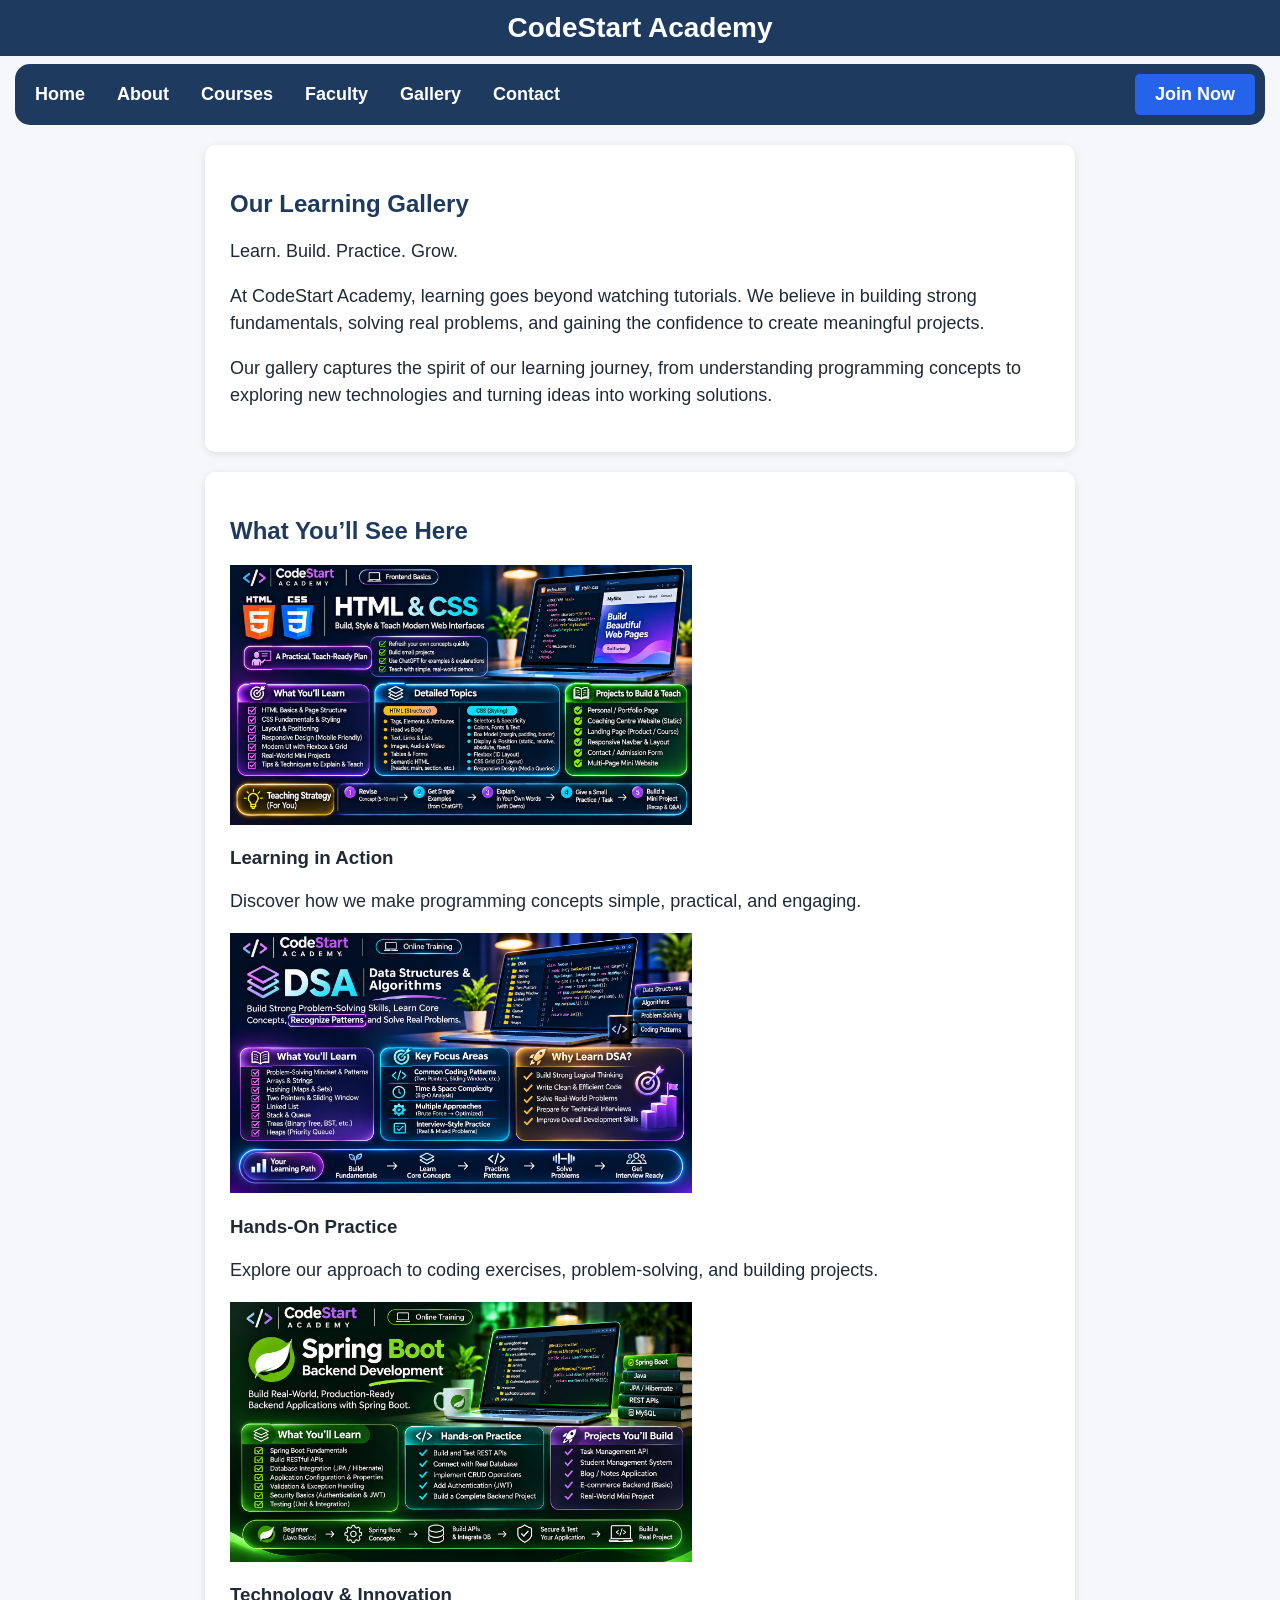
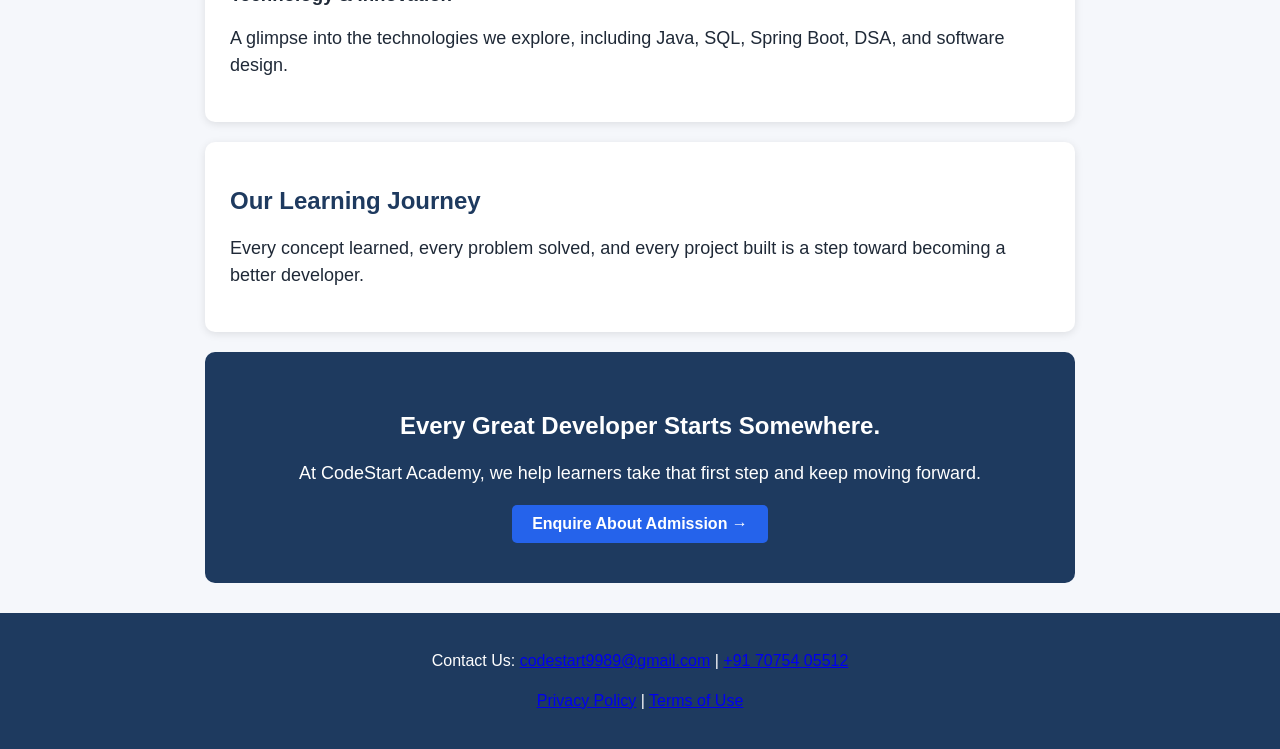
<file: gallery.html>
<!DOCTYPE html>
<html lang="en">
  <head>
    <meta charset="UTF-8">
    <meta name="viewport" content="width=device-width, initial-scale=1.0">
    <meta name="description" content="Learning gallery of CodeStart Academy: hands-on practice, problem-solving and projects in Java, SQL, Spring Boot, DSA and software design.">
    <title>Gallery | CodeStart Academy</title>
    <link rel="stylesheet" href="style.css">
  <script async src="https://www.googletagmanager.com/gtag/js?id=G-7S1333WQDV"></script>
<script>
  window.dataLayer = window.dataLayer || [];
  function gtag(){dataLayer.push(arguments);}
  gtag('js', new Date());
  gtag('config', 'G-7S1333WQDV');
</script>
  <body>
    <header>
      <h1>CodeStart Academy</h1>
    </header>

    <nav>
      <a href="index.html">Home</a>
      <a href="about.html">About</a>
      <a href="courses.html">Courses</a>
      <a href="faculty.html">Faculty</a>
      <a href="gallery.html" aria-current="page">Gallery</a>
      <a href="contact.html">Contact</a>
      <a href="contact.html" class="btn join-btn">Join Now</a>
    </nav>

    <main>
      <section class="home-block">
        <h2>Our Learning Gallery</h2>
        <p class="tagline">Learn. Build. Practice. Grow.</p>
        <p>At CodeStart Academy, learning goes beyond watching tutorials. We believe in building strong fundamentals, solving real problems, and gaining the confidence to create meaningful projects.</p>
        <p>Our gallery captures the spirit of our learning journey, from understanding programming concepts to exploring new technologies and turning ideas into working solutions.</p>
      </section>

      <section class="home-block">
        <h2>What You&rsquo;ll See Here</h2>
        <div class="gallery-grid">

          <article class="gallery-card">
            <a href="#photo-1" aria-label="Open photo: Website layout on a laptop screen">
              <img src="images/course-html-css.jpg" alt="Website layout on a laptop screen">
            </a>
            <h3>Learning in Action</h3>
            <p>Discover how we make programming concepts simple, practical, and engaging.</p>
          </article>

          <article class="gallery-card">
            <a href="#photo-2" aria-label="Open photo: Algorithm notes on a whiteboard">
              <img src="images/course-dsa.jpg" alt="Algorithm notes on a whiteboard">
            </a>
            <h3>Hands-On Practice</h3>
            <p>Explore our approach to coding exercises, problem-solving, and building projects.</p>
          </article>

          <article class="gallery-card">
            <a href="#photo-3" aria-label="Open photo: Developer working on a software project">
              <img src="images/course-springboot.jpg" alt="Developer working on a software project">
            </a>
            <h3>Technology &amp; Innovation</h3>
            <p>A glimpse into the technologies we explore, including Java, SQL, Spring Boot, DSA, and software design.</p>
          </article>

        </div>
      </section>

      <section class="home-block">
        <h2>Our Learning Journey</h2>
        <p>Every concept learned, every problem solved, and every project built is a step toward becoming a better developer.</p>
      </section>

      <section class="cta-box">
        <h2>Every Great Developer Starts Somewhere.</h2>
        <p>At CodeStart Academy, we help learners take that first step and keep moving forward.</p>
        <a href="contact.html" class="btn">Enquire About Admission &rarr;</a>
      </section>

      <!-- Full-size photo viewers: each one opens only when its photo is clicked -->
      <div id="photo-1" class="lightbox">
        <a href="#" class="close">Close &times;</a>
        <img src="images/course-html-css.jpg" alt="">
      </div>

      <div id="photo-2" class="lightbox">
        <a href="#" class="close">Close &times;</a>
        <img src="images/course-dsa.jpg" alt="">
      </div>

      <div id="photo-3" class="lightbox">
        <a href="#" class="close">Close &times;</a>
        <img src="images/course-springboot.jpg" alt="">
      </div>
    </main>

    <footer>
      <p>
        Contact Us:
        <a href="mailto:codestart9989@gmail.com">codestart9989@gmail.com</a> |
        <a href="tel:+917075405512">+91 70754 05512</a>
      </p>
      <p>
        <a href="privacy.html">Privacy Policy</a> |
        <a href="terms.html">Terms of Use</a>
      </p>
    </footer>
  </body>
</html>
</file>
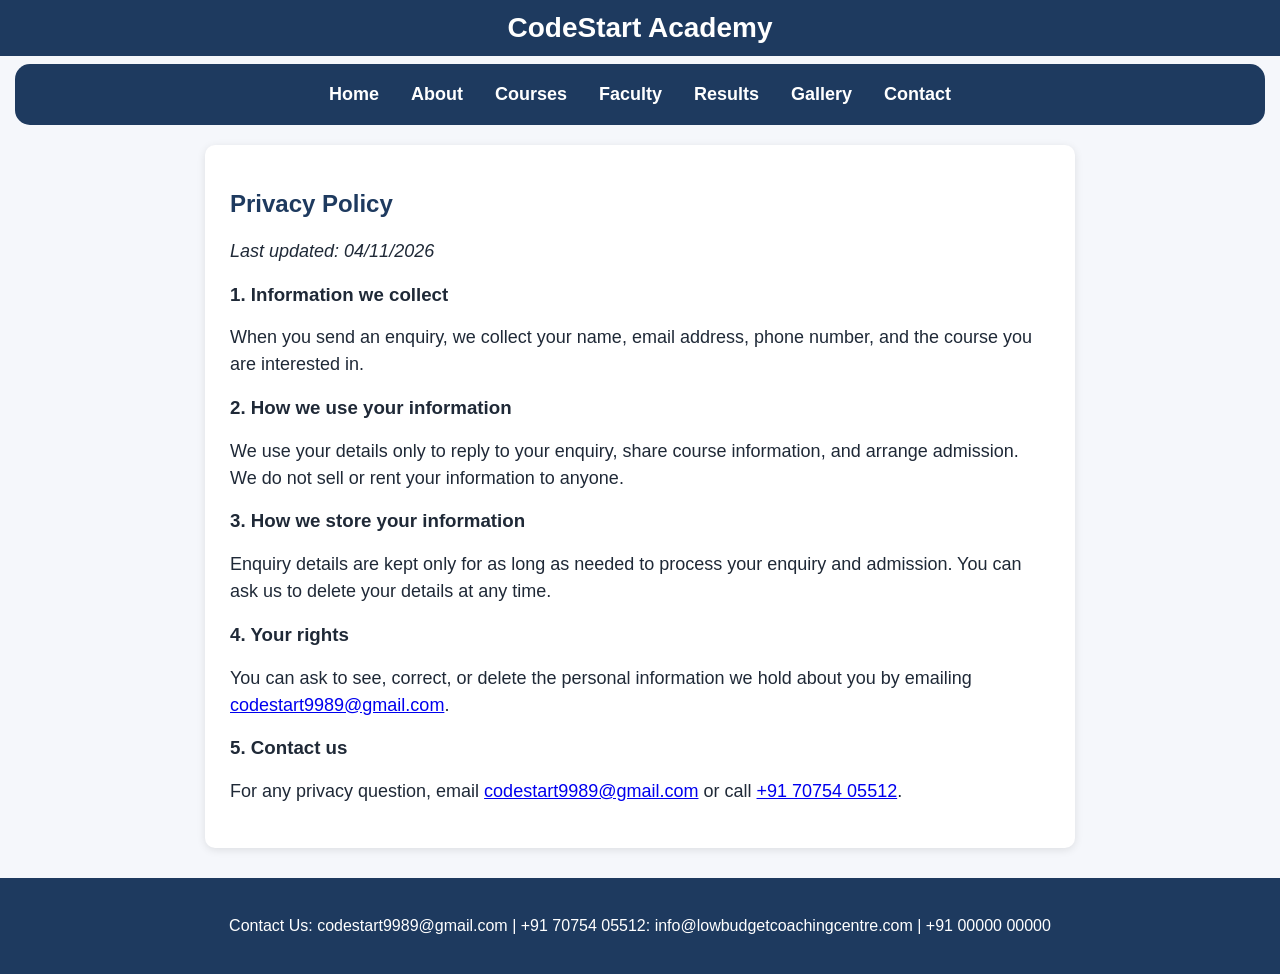
<file: privacy.html>
<!DOCTYPE html>
<html lang="en">
  <head>
    <meta charset="UTF-8">
    <meta name="viewport" content="width=device-width, initial-scale=1.0">
    <meta name="description" content="Privacy policy of CodeStart Academy.">
    <title>Privacy Policy | CodeStart Academy</title>
    <link rel="stylesheet" href="style.css">
  <script async src="https://www.googletagmanager.com/gtag/js?id=G-7S1333WQDV"></script>
<script>
  window.dataLayer = window.dataLayer || [];
  function gtag(){dataLayer.push(arguments);}
  gtag('js', new Date());
  gtag('config', 'G-7S1333WQDV');
</script>
  <body>
    <header>
      <h1>CodeStart Academy</h1>
    </header>

    <nav>
      <a href="index.html">Home</a>
      <a href="about.html">About</a>
      <a href="courses.html">Courses</a>
      <a href="faculty.html">Faculty</a>
      <a href="results.html">Results</a>
      <a href="gallery.html">Gallery</a>
      <a href="contact.html">Contact</a>
    </nav>

<main>
  <section class="home-block">
    <h2>Privacy Policy</h2>
    <p><em>Last updated: 04/11/2026</em></p>

    <h3>1. Information we collect</h3>
    <p>When you send an enquiry, we collect your name, email address, phone number, and the course you are interested in.</p>

    <h3>2. How we use your information</h3>
    <p>We use your details only to reply to your enquiry, share course information, and arrange admission. We do not sell or rent your information to anyone.</p>

    <h3>3. How we store your information</h3>
    <p>Enquiry details are kept only for as long as needed to process your enquiry and admission. You can ask us to delete your details at any time.</p>

    <h3>4. Your rights</h3>
    <p>You can ask to see, correct, or delete the personal information we hold about you by emailing <a href="mailto:codestart9989@gmail.com">codestart9989@gmail.com</a>.</p>

    <h3>5. Contact us</h3>
    <p>For any privacy question, email <a href="mailto:codestart9989@gmail.com">codestart9989@gmail.com</a> or call <a href="tel:+917075405512">+91 70754 05512</a>.</p>
  </section>
</main>

    <footer>
      <p>Contact Us: codestart9989@gmail.com | +91 70754 05512: info@lowbudgetcoachingcentre.com | +91 00000 00000</p>
    </footer>
  </body>
</html>
</file>
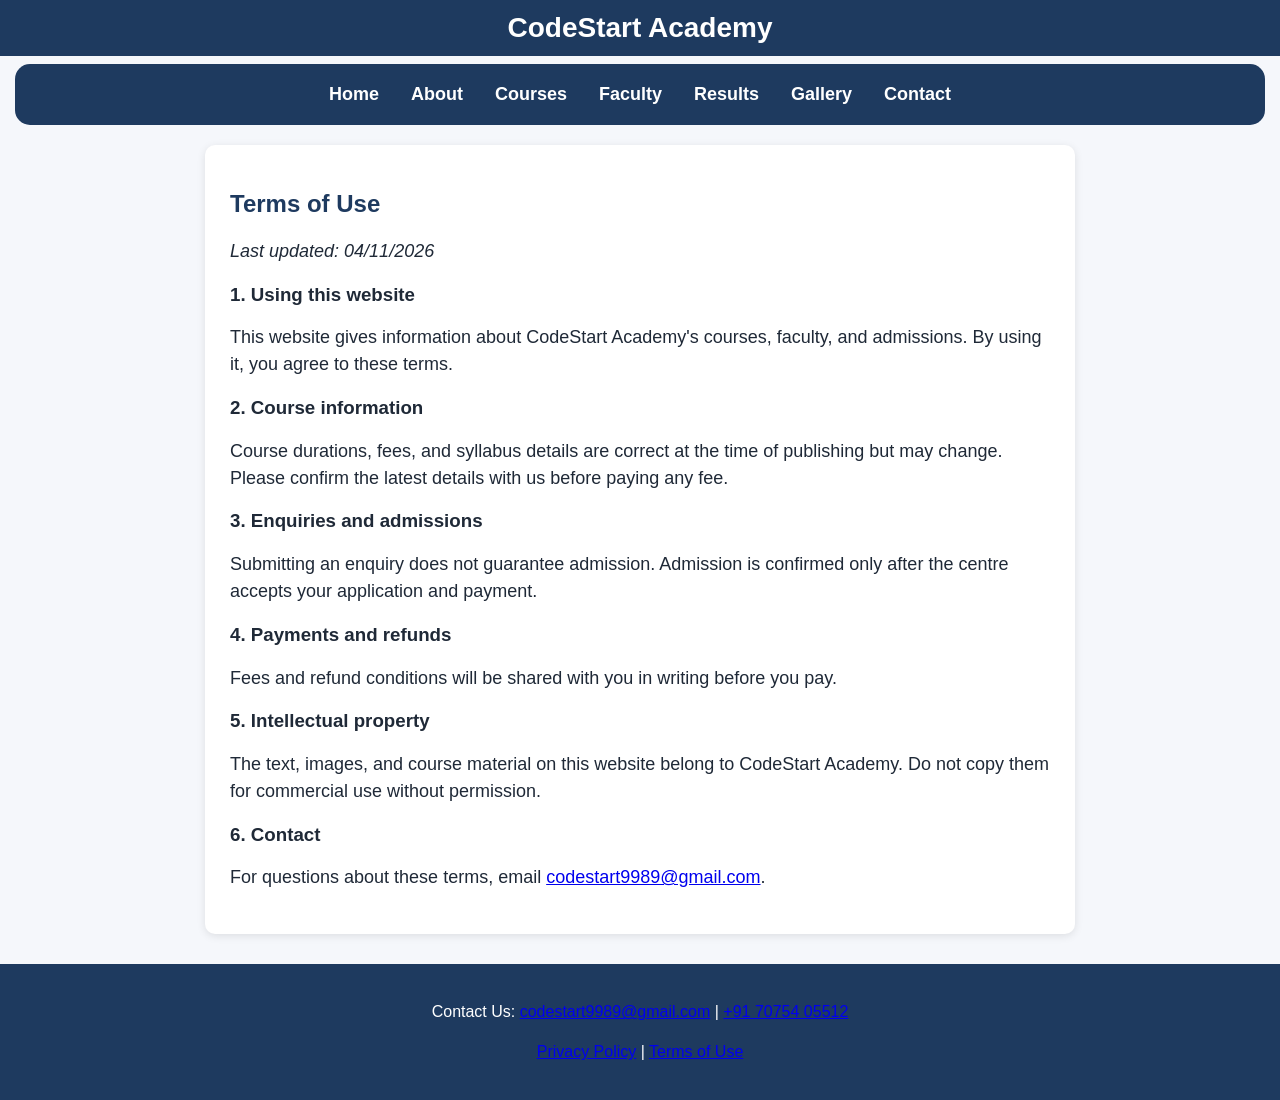
<file: terms.html>
<!DOCTYPE html>
<html lang="en">
  <head>
    <meta charset="UTF-8">
    <meta name="viewport" content="width=device-width, initial-scale=1.0">
    <meta name="description" content="Terms of use for the CodeStart Academy website.">
    <title>Terms of Use | CodeStart Academy</title>
    <link rel="stylesheet" href="style.css">
  <script async src="https://www.googletagmanager.com/gtag/js?id=G-7S1333WQDV"></script>
<script>
  window.dataLayer = window.dataLayer || [];
  function gtag(){dataLayer.push(arguments);}
  gtag('js', new Date());
  gtag('config', 'G-7S1333WQDV');
</script>
  <body>
    <header>
      <h1>CodeStart Academy</h1>
    </header>

    <nav>
      <a href="index.html">Home</a>
      <a href="about.html">About</a>
      <a href="courses.html">Courses</a>
      <a href="faculty.html">Faculty</a>
      <a href="results.html">Results</a>
      <a href="gallery.html">Gallery</a>
      <a href="contact.html">Contact</a>
    </nav>

<main>
  <section class="home-block">
    <h2>Terms of Use</h2>
    <p><em>Last updated: 04/11/2026</em></p>

    <h3>1. Using this website</h3>
    <p>This website gives information about CodeStart Academy's courses, faculty, and admissions. By using it, you agree to these terms.</p>

    <h3>2. Course information</h3>
    <p>Course durations, fees, and syllabus details are correct at the time of publishing but may change. Please confirm the latest details with us before paying any fee.</p>

    <h3>3. Enquiries and admissions</h3>
    <p>Submitting an enquiry does not guarantee admission. Admission is confirmed only after the centre accepts your application and payment.</p>

    <h3>4. Payments and refunds</h3>
    <p>Fees and refund conditions will be shared with you in writing before you pay. </p>

    <h3>5. Intellectual property</h3>
    <p>The text, images, and course material on this website belong to CodeStart Academy. Do not copy them for commercial use without permission.</p>

    <h3>6. Contact</h3>
    <p>For questions about these terms, email <a href="mailto:codestart9989@gmail.com">codestart9989@gmail.com</a>.</p>
  </section>
</main>

<footer>
  <p>
    Contact Us:
    <a href="mailto:codestart9989@gmail.com">codestart9989@gmail.com</a> |
    <a href="tel:+917075405512">+91 70754 05512</a>
  </p>
  <p>
    <a href="privacy.html">Privacy Policy</a> |
    <a href="terms.html">Terms of Use</a>
  </p>
</footer>
  </body>
</html>
</file>
<file: style.css>
*,
*::before,
*::after {
  box-sizing: border-box;
}

img,
iframe,
video {
  max-width: 100%;
  height: auto;
}
:root {
  --color-primary: #1e3a5f;
  --color-accent: #2563eb;
  --color-accent-dark: #1d4ed8;
  --color-highlight: #f59e0b;
  --color-text: #1f2937;
  --color-muted: #6b7280;
  --color-bg: #f5f7fb;
  --color-white: #ffffff;
}

body {
  background-color: var(--color-bg);
  color: var(--color-text);
  font-family: Arial, sans-serif;
  margin: 0;
}

header h1 {
  color: var(--color-white);
  background-color: var(--color-primary);
  padding: 20px;
  margin: 0 0 20px 0;
  font-size: 36px;
  font-weight: bold;
  text-align: center;
  font-family: Arial, sans-serif;
}

p {
  color: var(--color-text);
  font-size: 18px;
  line-height: 1.5;
}

nav {
  display: flex;
  flex-wrap: wrap;
  gap: 12px;
  justify-content: center;
  align-items: center;
  padding: 15px;
  background-color: var(--color-primary);
  border-radius: 15px;
  margin: 0 15px;
}

nav a {
  text-decoration: none;
  color: var(--color-white);
  font-size: 18px;
  font-weight: bold;
  padding: 10px;
  border-radius: 5px;
  transition: background-color 0.3s ease, color 0.3s ease;
}

nav a:hover {
  background-color: var(--color-accent);
  color: var(--color-white);
}

@media (max-width: 600px) {
  nav {
    flex-direction: row;
    flex-wrap: wrap;
    gap: 6px;
    margin: 0 8px;
    padding: 10px;
  }

  nav a {
    font-size: 15px;
    padding: 8px;
  }
}

main {
  max-width: 900px;
  margin: 0 auto;
  padding: 0 15px;
}

section {
  background-color: var(--color-white);
  padding: 25px;
  margin: 20px 0;
  border-radius: 10px;
  box-shadow: 0 2px 8px rgba(0, 0, 0, 0.1);
}

h2 {
  color: var(--color-primary);
}

button {
  background-color: var(--color-accent);
  color: var(--color-white);
  border: none;
  padding: 10px 20px;
  border-radius: 5px;
  cursor: pointer;
  font-size: 16px;
  transition: background-color 0.3s ease;
}

button:hover {
  background-color: var(--color-accent-dark);
}

.course-card {
  background-color: #e5e7eb;
  padding: 10px;
  border-radius: 10px;
  margin-bottom: 5px;
  transition: background-color 0.3s ease;
}

.course-card:hover {
  background-color: #d1fae5;
}

#courses ul {
  list-style-type: none;
  padding: 0;
}

.radio-options {
  display: flex;
  align-items: center;
  gap: 10px;
  margin-bottom: 10px;
}

.radio-options input {
  width: auto;
  margin: 0;
}

.radio-options label {
  display: inline;
  margin-bottom: 0;
}

img {
  max-width: 100%;
  height: auto;
}

input:not([type="radio"]) {
  width: 100%;
  box-sizing: border-box;
  padding: 10px;
  border: 1px solid #9ca3af;
  border-radius: 5px;
  margin-bottom: 15px;
}

input:focus {
  outline: none;
  border: 2px solid var(--color-accent);
}

label {
  display: block;
  margin-bottom: 5px;
}

form {
  width: 100%;
  max-width: 400px;
  box-sizing: border-box;
  margin: 0 auto;
  padding: 20px;
  border-radius: 10px;
  background-color: var(--color-white);
  box-shadow: 0 2px 8px rgba(0, 0, 0, 0.1);
}

footer {
  text-align: center;
  padding: 20px;
  margin-top: 30px;
  background-color: var(--color-primary);
  color: var(--color-white);
}

footer p {
  color: var(--color-white);
  font-size: 16px;
}
.form-group {
  margin-bottom: 15px;
}

fieldset {
  border: 1px solid #d1d5db;
  border-radius: 8px;
  padding: 15px;
  margin: 0 0 15px 0;
}

legend {
  font-weight: bold;
  color: var(--color-primary);
  padding: 0 5px;
}
.whatsapp-float {
  position: fixed;
  bottom: 20px;
  right: 20px;
  z-index: 1000;
  background-color: #25d366;
  color: var(--color-white);
  padding: 12px 18px;
  border-radius: 30px;
  font-weight: bold;
  text-decoration: none;
  box-shadow: 0 4px 12px rgba(0, 0, 0, 0.25);
}

.whatsapp-float:hover {
  background-color: #1ebe57;
}
iframe {
  max-width: 100%;
  border-radius: 10px;
}
.hero-img {
  width: 100%;
  height: auto;
  border-radius: 10px;
  display: block;
}

.hero {
  margin: 20px 0;
}

.btn {
  display: inline-block;
  background-color: var(--color-accent);
  color: var(--color-white);
  padding: 10px 20px;
  border-radius: 5px;
  text-decoration: none;
  font-weight: bold;
}

.btn:hover {
  background-color: var(--color-accent-dark);
}

.course-grid {
  display: grid;
  grid-template-columns: repeat(auto-fit, minmax(220px, 1fr));
  gap: 16px;
  list-style: none;
  padding: 0;
}

.course-card img {
  width: 100%;
  height: 140px;
  object-fit: cover;
  border-radius: 8px;
  margin-bottom: 10px;
}

.faculty-card {
  display: flex;
  gap: 20px;
  align-items: flex-start;
  flex-wrap: wrap;
}

.faculty-photo {
  width: 160px;
  height: 160px;
  object-fit: cover;
  border-radius: 50%;
}
select {
  width: 100%;
  box-sizing: border-box;
  padding: 10px;
  border: 1px solid #9ca3af;
  border-radius: 5px;
  margin-bottom: 15px;
  background-color: var(--color-white);
}
@media (max-width: 600px) {
  header h1 {
    font-size: 26px;
    padding: 15px;
  }

  h2 {
    font-size: 22px;
  }

  p {
    font-size: 16px;
  }

  section {
    padding: 18px;
  }
}
input,
select,
textarea,
button {
  min-height: 44px;
  font-size: 16px;
}

button {
  width: 100%;
}
.course-item {
  background-color: var(--color-white);
  border-radius: 10px;
  box-shadow: 0 2px 8px rgba(0, 0, 0, 0.1);
  padding: 20px 20px 28px 20px;
  display: flex;
  flex-direction: column;
  gap: 16px;
}

.course-item img {
  width: 100%;
  height: auto;
  display: block;
  border-radius: 8px;
}

.course-info {
  width: 100%;
}

.course-info .btn {
  display: inline-block;
  margin-top: 16px;
  margin-bottom: 8px;
}
.package {
  border: 2px solid var(--color-accent);
}

.package .btn {
  margin-top: 12px;
}
.tag {
  display: inline-block;
  background-color: var(--color-accent);
  color: var(--color-white);
  padding: 4px 12px;
  border-radius: 20px;
  font-size: 14px;
  font-weight: bold;
}
/* Homepage layout */
.home-hero {
  background-color: var(--color-primary);
  color: var(--color-white);
  text-align: center;
  padding: 50px 20px 40px 20px;
  margin: 0;
  border-radius: 0;
  box-shadow: none;
}

.home-hero .eyebrow {
  color: var(--color-highlight);
  font-weight: bold;
  letter-spacing: 2px;
  text-transform: uppercase;
  margin: 0 0 10px 0;
}

.hero-title {
  color: var(--color-white);
  font-size: 34px;
  line-height: 1.25;
  margin: 0 0 16px 0;
}

.home-hero p {
  color: var(--color-white);
  max-width: 720px;
  margin: 0 auto 20px auto;
}

.hero-buttons {
  display: flex;
  flex-wrap: wrap;
  gap: 12px;
  justify-content: center;
  margin-bottom: 24px;
}

.btn-outline {
  background-color: transparent;
  border: 2px solid var(--color-white);
}

.btn-outline:hover {
  background-color: var(--color-white);
  color: var(--color-primary);
}

.join-btn {
  margin-left: auto;
}

.home-block {
  margin: 20px 0;
}

.card-grid {
  display: grid;
  grid-template-columns: repeat(auto-fit, minmax(200px, 1fr));
  gap: 16px;
}

.mini-card {
  display: block;
  background-color: var(--color-bg);
  border-left: 4px solid var(--color-accent);
  border-radius: 10px;
  padding: 18px;
  text-decoration: none;
  color: var(--color-text);
}

.mini-card:hover {
  background-color: #e0ecff;
}

.mini-card h3 {
  margin: 0 0 6px 0;
  color: var(--color-primary);
  font-size: 18px;
}

.mini-card p {
  margin: 0;
  font-size: 16px;
}

.step-no {
  font-size: 24px;
  font-weight: bold;
  color: var(--color-accent) !important;
  margin: 0 0 6px 0 !important;
}

.split {
  display: flex;
  flex-wrap: wrap;
  gap: 24px;
  align-items: center;
}

.split img {
  flex: 1 1 300px;
  width: 100%;
  height: auto;
  border-radius: 10px;
}

.split div {
  flex: 1 1 300px;
}

.cta-box {
  background-color: var(--color-primary);
  color: var(--color-white);
  text-align: center;
  padding: 40px 25px;
  border-radius: 10px;
  margin: 20px 0;
  box-shadow: none;
}

.cta-box h2 {
  color: var(--color-white);
}

.cta-box p {
  color: var(--color-white);
}
/* Show only the chosen course on the homepage */
.course-detail {
  display: none;
  scroll-margin-top: 20px;
}

.course-detail:target {
  display: block;
}

body:has(.course-detail:target) .course-picker {
  display: none;
}
/* Tighter header, nav and hero */
header h1 {
  padding: 12px;
  margin: 0;
  font-size: 28px;
}

nav {
  margin: 8px 15px;
  padding: 10px;
}

.home-hero {
  display: grid;
  grid-template-columns: 1fr 1fr;
  gap: 24px;
  align-items: center;
  text-align: left;
  padding: 24px 20px;
  margin: 0;
}

.home-hero .eyebrow {
  margin-bottom: 6px;
}

.home-hero .hero-title {
  font-size: 28px;
  margin-bottom: 10px;
}

.hero-text .hero-buttons {
  justify-content: flex-start;
  margin-bottom: 0;
}

.home-hero .hero-img {
  width: 100%;
  height: auto;
  border-radius: 10px;
}

@media (max-width: 700px) {
  .home-hero {
    grid-template-columns: 1fr;
    text-align: center;
  }

  .hero-text .hero-buttons {
    justify-content: center;
  }
}
/* Bigger gallery photos */
.gallery-grid {
  grid-template-columns: repeat(auto-fit, minmax(300px, 1fr));
}

.gallery-card a {
  display: block;
  cursor: zoom-in;
}

.gallery-card img {
  height: 260px;
}

/* Full-size photo viewer (opens when a photo is clicked) */
.lightbox {
  display: none;
  position: fixed;
  inset: 0;
  z-index: 2000;
  background-color: rgba(0, 0, 0, 0.9);
  align-items: center;
  justify-content: center;
  padding: 20px;
}

.lightbox:target {
  display: flex;
}

.lightbox img {
  max-width: 95vw;
  max-height: 85vh;
  width: auto;
  height: auto;
  border-radius: 8px;
}

.lightbox .close {
  position: absolute;
  top: 20px;
  right: 24px;
  color: var(--color-white);
  font-size: 20px;
  font-weight: bold;
  text-decoration: none;
}
/* Lightbox: fit the whole photo inside the screen */
.lightbox {
  position: fixed;
  top: 0;
  left: 0;
  width: 100vw;
  height: 100vh;
  height: 100dvh;
  z-index: 2000;
  background-color: rgba(0, 0, 0, 0.92);
  display: none;
  align-items: center;
  justify-content: center;
  padding: 60px 16px 16px 16px;
  box-sizing: border-box;
}

.lightbox:target {
  display: flex;
}

.lightbox img {
  display: block;
  width: auto;
  height: auto;
  max-width: 100%;
  max-height: 100%;
  object-fit: contain;
  border-radius: 8px;
}

.lightbox .close {
  position: absolute;
  top: 16px;
  right: 20px;
  color: var(--color-white);
  font-size: 20px;
  font-weight: bold;
  text-decoration: none;
  z-index: 2001;
}
.highlight-box {
  background-color: #eef4ff;
  border-left: 6px solid var(--color-accent);
  border-radius: 10px;
  padding: 20px;
  margin: 20px 0;
}

.highlight-box h3 {
  color: var(--color-primary);
  margin-top: 0;
}

.highlight-box img {
  margin: 12px 0;
}
/* Support section: a normal page section */
.support-section h2 {
  margin-top: 0;
}

.support-grid {
  display: grid;
  grid-template-columns: 1fr 1fr;
  gap: 28px;
  align-items: center;
}

.support-list {
  list-style: none;
  padding: 0;
  margin: 0 0 20px 0;
}

.support-list li {
  padding: 8px 0 8px 24px;
  position: relative;
  line-height: 1.5;
}

.support-list li::before {
  content: "\2713";
  position: absolute;
  left: 0;
  color: var(--color-accent);
  font-weight: bold;
}

.support-img {
  width: 100%;
  height: auto;
  border-radius: 10px;
}

@media (max-width: 700px) {
  .support-grid {
    grid-template-columns: 1fr;
  }
}
/* More Than Just an Online Class: normal section */
.support-section h2 {
  color: var(--color-primary);
  margin-top: 0;
}

.support-section > p {
  color: var(--color-text);
}

.support-grid {
  display: grid;
  grid-template-columns: 1fr 1fr;
  gap: 28px;
  align-items: start;
  margin-top: 20px;
}

.support-list {
  list-style: none;
  padding: 0;
  margin: 0;
}

.support-list li {
  color: var(--color-text);
  font-size: 17px;
  line-height: 1.5;
  padding: 8px 0 8px 24px;
  position: relative;
}

.support-list li::before {
  content: "\2713";
  position: absolute;
  left: 0;
  color: var(--color-accent);
  font-weight: bold;
}

.support-img {
  display: block;
  width: 100%;
  height: auto;
  border-radius: 10px;
}

.support-action {
  margin-top: 28px;
}

@media (max-width: 700px) {
  .support-grid {
    grid-template-columns: 1fr;
  }
}
/* Chatbot: small round robot button, fixed at bottom right */
.chat-toggle {
  position: fixed;
  bottom: 20px;
  right: 20px;
  z-index: 1000;
  width: 52px;
  height: 52px;
  min-height: 52px;
  padding: 0;
  border-radius: 50%;
  border: none;
  background-color: var(--color-accent);
  color: var(--color-white);
  display: flex;
  align-items: center;
  justify-content: center;
  cursor: pointer;
  box-shadow: 0 4px 12px rgba(0, 0, 0, 0.3);
}

.chat-toggle:hover {
  background-color: var(--color-accent-dark);
}

.chat-box {
  position: fixed;
  bottom: 85px;
  right: 20px;
  width: 320px;
  max-width: calc(100vw - 40px);
  background: var(--color-white);
  border-radius: 12px;
  box-shadow: 0 6px 20px rgba(0, 0, 0, 0.2);
  z-index: 1001;
  overflow: hidden;
}

.chat-box[hidden] {
  display: none;
}

.chat-header {
  display: flex;
  justify-content: space-between;
  align-items: center;
  background: var(--color-primary);
  color: var(--color-white);
  padding: 10px 14px;
}

.chat-header button {
  background: none;
  color: var(--color-white);
  font-size: 22px;
  padding: 0 6px;
  min-height: auto;
  width: auto;
}

.chat-messages {
  height: 260px;
  overflow-y: auto;
  padding: 12px;
}

.chat-messages p {
  font-size: 15px;
  padding: 8px 10px;
  border-radius: 8px;
  margin: 0 0 8px 0;
}

.chat-bot {
  background: var(--color-bg);
}

.chat-user {
  background: #e0ecff;
  text-align: right;
}

.chat-form {
  display: flex;
  gap: 6px;
  padding: 10px;
  border-top: 1px solid #e5e7eb;
}

.chat-form input {
  flex: 1;
  margin: 0;
}

.chat-form button {
  width: auto;
  min-height: 44px;
}
.chat-toggle {
  width: 52px !important;
  min-height: 52px !important;
}
/* Chatbot label beside the robot */
.chat-toggle {
  width: auto !important;
  border-radius: 30px !important;
  padding: 0 16px 0 12px !important;
  gap: 8px;
}

.chat-label {
  font-size: 15px;
  font-weight: bold;
  white-space: nowrap;
}
</file>
